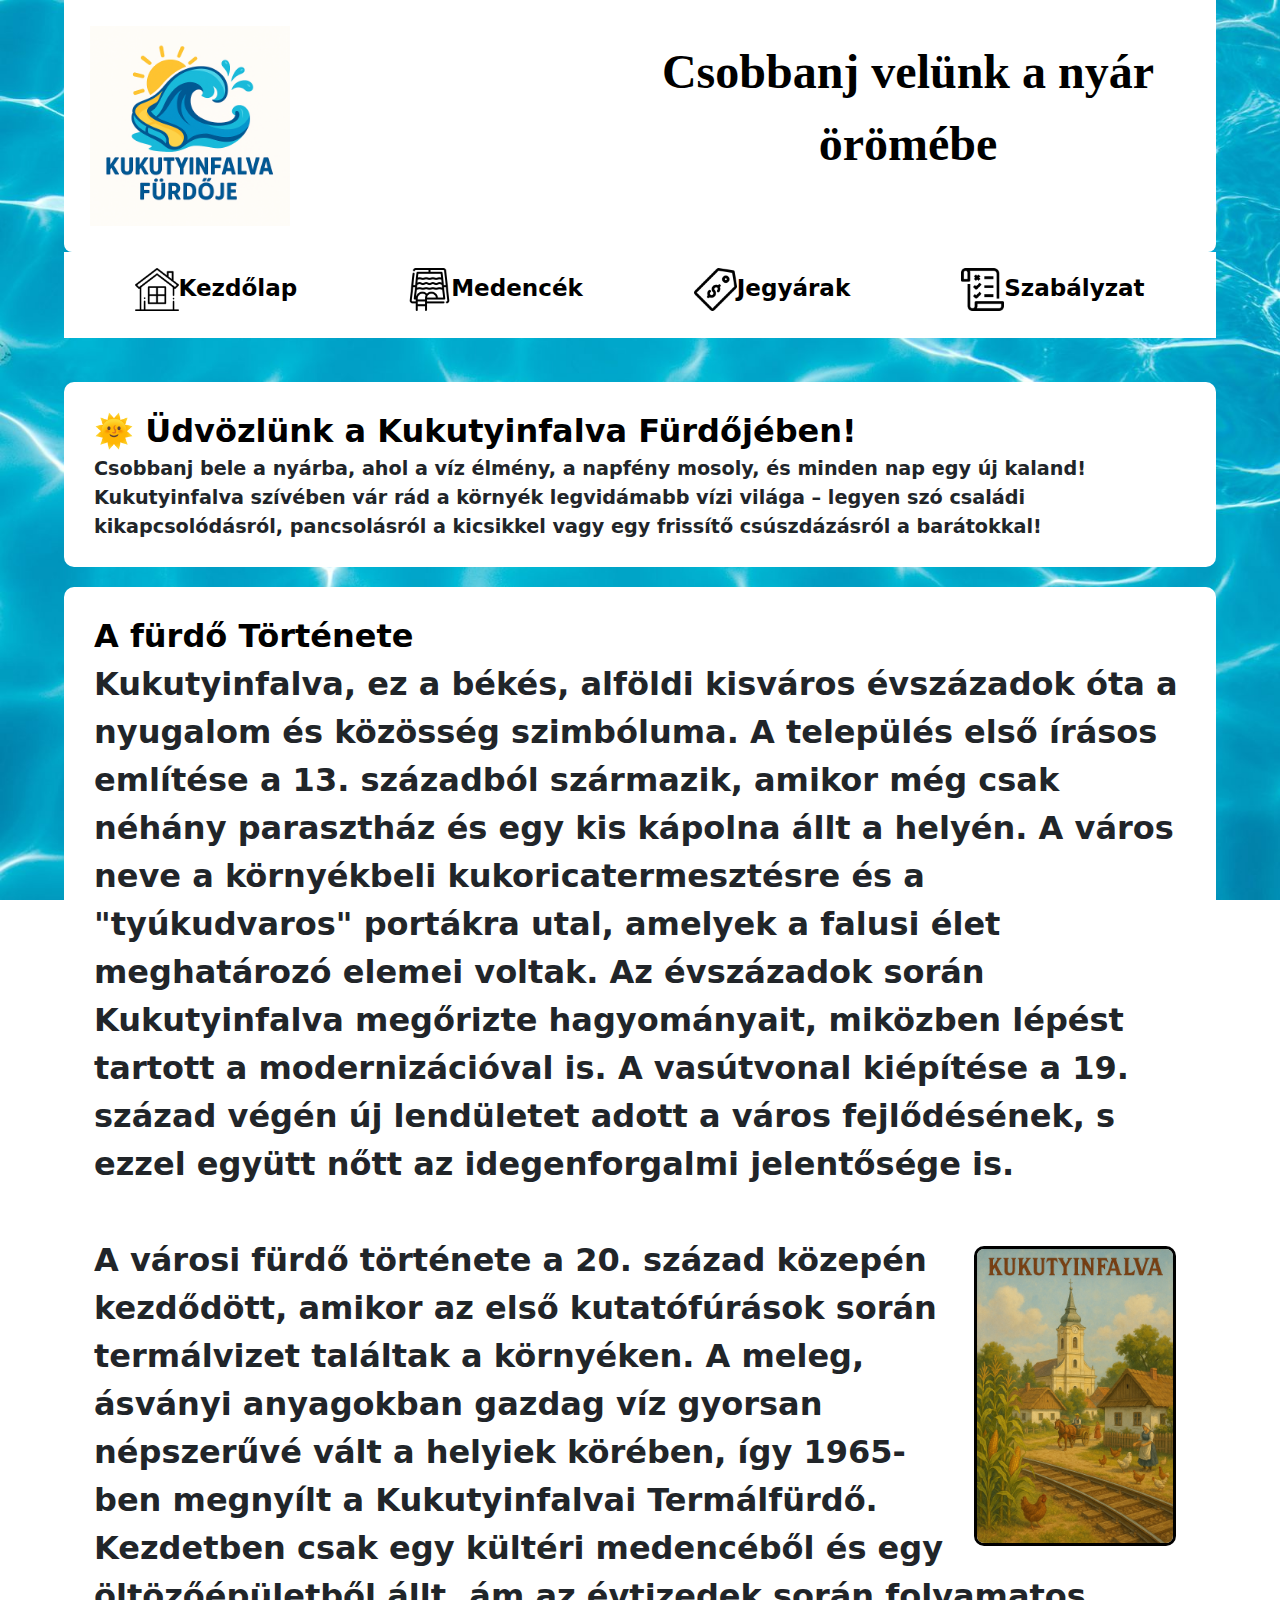
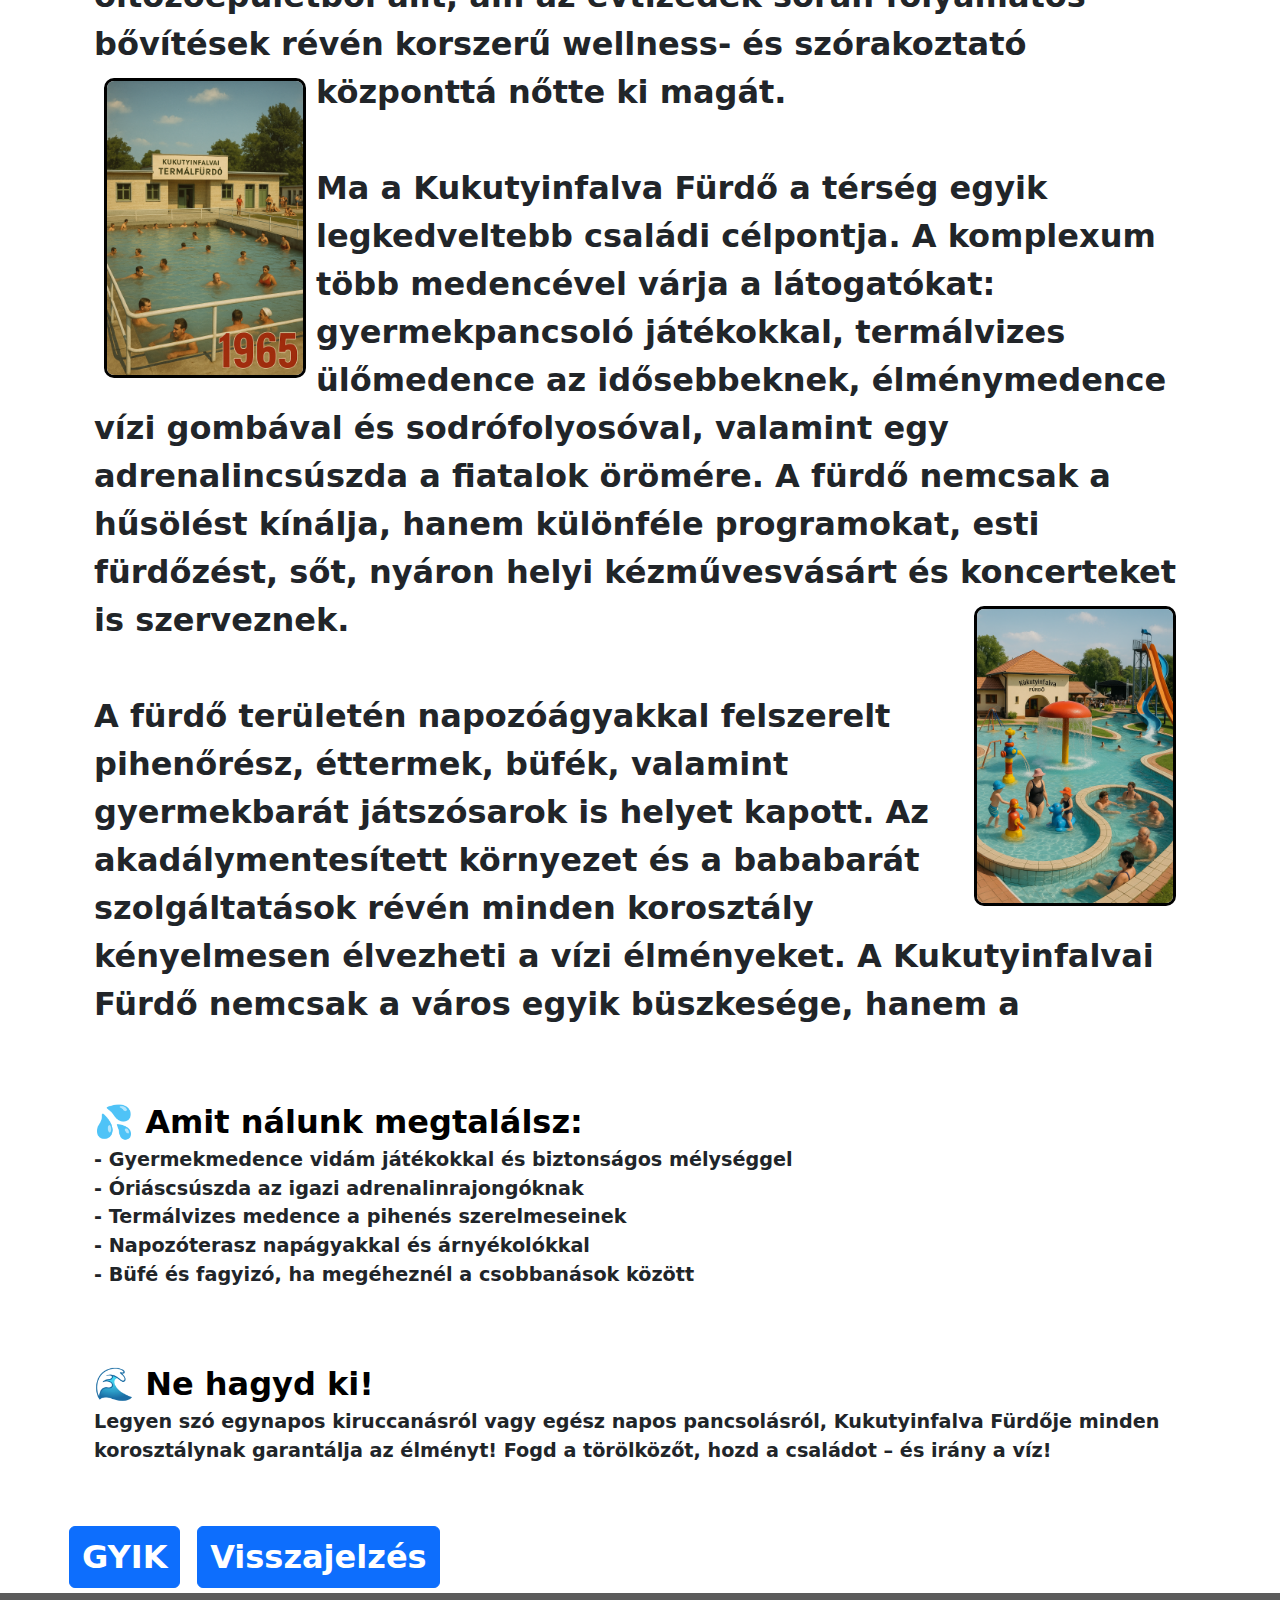
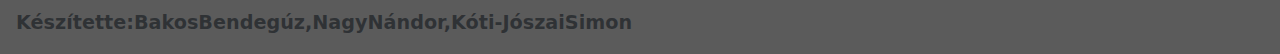
<file: index.html>
<!DOCTYPE html>
<html lang="hu">

<head>
    <meta charset="UTF-8">
    <meta name="viewport" content="width=device-width, initial-scale=1.0">
    <link href="https://cdn.jsdelivr.net/npm/bootstrap@5.3.3/dist/css/bootstrap.min.css" rel="stylesheet">
    <link href="styles.css" rel="stylesheet">
    <link rel="icon" type="image/x-icon" href="./kepek/5611083.png">
    <title>Fürdő</title>
</head>

<body>

    <header>
        <div class="row vegig">
            <div class="col-md"><img src="/kepek/ChatGPT Image 2025. ápr. 28. 13_15_53.png" class="biglogo"></div>
            <div class="col-md">
                <p class="idezet">Csobbanj velünk a nyár örömébe</p>
            </div>
        </div>
    </header>
    <nav>
        <ul>
            <li><a href="/index.html" class="">
                    <p class="fejlecp "><img src="/kepek/home_738822.png" class="piktogram">Kezdőlap</p>
                </a></li>
            <li><a href="/medencek.html" class="">
                    <p class="fejlecp "><img src="/kepek/swimming-pool_17034796.png" class="piktogram">Medencék</p>
                </a></li>
            <li><a href="/jegyarak.html" class="">
                    <p class="fejlecp "><img src="/kepek/price-tag_6444805.png" class="piktogram">Jegyárak</p>
                </a></li>
            <li><a href="/szabalyzat.html" class="">
                    <p class="fejlecp "><img src="/kepek/test_2893354.png" class="piktogram">Szabályzat</p>
                </a></li>
        </ul>
    </nav>

    <main class="mt-4">

        <p class="hetter">
            <span class="headline">🌞 Üdvözlünk a Kukutyinfalva Fürdőjében!</span><br>
            Csobbanj bele a nyárba, ahol a víz élmény, a napfény mosoly, és minden nap egy új kaland!
            Kukutyinfalva szívében vár rád a környék legvidámabb vízi világa – legyen szó családi kikapcsolódásról,
            pancsolásról a kicsikkel vagy egy frissítő csúszdázásról a barátokkal!
        </p>

        <p class="hetter tort">
            <span class="headline">A fürdő Története</span><br>
            Kukutyinfalva, ez a békés, alföldi kisváros évszázadok óta a nyugalom és közösség szimbóluma. A település
            első írásos említése a 13. századból származik, amikor még csak néhány parasztház és egy kis kápolna állt a
            helyén. A város neve a környékbeli kukoricatermesztésre és a "tyúkudvaros" portákra utal, amelyek a falusi
            élet meghatározó elemei voltak. Az évszázadok során Kukutyinfalva megőrizte hagyományait, miközben lépést
            tartott a modernizációval is. A vasútvonal kiépítése a 19. század végén új lendületet adott a város
            fejlődésének, s ezzel együtt nőtt az idegenforgalmi jelentősége is.
            <br><br>
            <img src="kepek/20250507_1901_Kukutyinfalva Időutazása_simple_compose_01jtnv0z5vfff90rtkd9rxzwy1.png"
                class="img-fluid szovkep" alt="Kukutyinfalvai Termálfürdő Története">
            A városi fürdő története a 20. század közepén kezdődött, amikor az első kutatófúrások során termálvizet
            találtak a környéken. A meleg, ásványi anyagokban gazdag víz gyorsan népszerűvé vált a helyiek körében, így
            1965-ben megnyílt a Kukutyinfalvai Termálfürdő. Kezdetben csak egy kültéri medencéből és egy öltözőépületből
            állt, ám az évtizedek során folyamatos bővítések révén korszerű wellness- és szórakoztató központtá nőtte ki
            magát.<img
                src="kepek/20250507_1903_Kukutyinfalvai Termálfürdő Története_simple_compose_01jtnv5s3he1jbbgmgp560eyga.png"
                class="img-fluid szovkepb" alt="Kukutyinfalvai Termálfürdő Története">
            <br><br>
            Ma a Kukutyinfalva Fürdő a térség egyik legkedveltebb családi célpontja. A komplexum több medencével várja a
            látogatókat: gyermekpancsoló játékokkal, termálvizes ülőmedence az idősebbeknek, élménymedence vízi gombával
            és sodrófolyosóval, valamint egy adrenalincsúszda a fiatalok örömére. A fürdő nemcsak a hűsölést kínálja,
            hanem különféle programokat, esti fürdőzést, sőt, nyáron helyi kézművesvásárt és koncerteket is szerveznek.
            <img src="kepek/20250507_1906_Kukutyinfalva fürdő élménye_simple_compose_01jtnv9qh8f3kv7j3hcz5469xa.png"
                class="img-fluid szovkep" alt="Kukutyinfalvai Termálfürdő Története">
            <br><br>
            A fürdő területén napozóágyakkal felszerelt pihenőrész, éttermek, büfék, valamint gyermekbarát játszósarok
            is helyet kapott. Az akadálymentesített környezet és a bababarát szolgáltatások révén minden korosztály
            kényelmesen élvezheti a vízi élményeket. A Kukutyinfalvai Fürdő nemcsak a város egyik büszkesége, hanem a
        </p>

        <p class="hetter">
            <span class="headline">💦 Amit nálunk megtalálsz:</span><br>
            - Gyermekmedence vidám játékokkal és biztonságos mélységgel<br>
            - Óriáscsúszda az igazi adrenalinrajongóknak<br>
            - Termálvizes medence a pihenés szerelmeseinek<br>
            - Napozóterasz napágyakkal és árnyékolókkal<br>
            - Büfé és fagyizó, ha megéheznél a csobbanások között
        </p>

        <p class="hetter">
            <span class="headline">🌊 Ne hagyd ki!</span><br>
            Legyen szó egynapos kiruccanásról vagy egész napos pancsolásról, Kukutyinfalva Fürdője minden korosztálynak
            garantálja az élményt!
            Fogd a törölközőt, hozd a családot – és irány a víz!
        </p>

        <button class="btn btn-primary mt-3 bal vel" data-bs-toggle="collapse" data-bs-target="#szoveg">GYIK</button>
        <a class="btn btn-primary mt-3 bal vel" href="/velemeny.html">Visszajelzés</a>
        <div id="szoveg" class="collapse mt-3">
            <div class="hetter">
                <h5>📍 Hol találsz meg minket?</h5>
                <p>Kukutyinfalva központjában, a főtér mögött — könnyen megközelíthető autóval és biciklivel is. Parkoló
                    és biciklitároló a fürdő területén.</p>

                <h5>💧 Mikor van nyitva a fürdő?</h5>
                <p>A Kukutyinfalva Fürdője minden nap 9:00 és 20:00 között tart nyitva. A nyári főszezonban előfordulhat
                    hosszabbított nyitvatartás is – érdemes figyelni weboldalunkat vagy közösségi média oldalainkat!</p>

                <h5>👶 Bevihetek babakocsit a strand területére?</h5>
                <p>Igen, természetesen! A strand babakocsival is megközelíthető, és a terület sík, akadálymentesített,
                    így a kisgyermekes családokat is kényelmesen fogadjuk.</p>

                <h5>🧒 Vannak gyerekmedencék és játszórész?</h5>
                <p>Igen! Külön sekély vizű gyermekmedencénk van, vízi játékokkal és mini csúszdával, valamint egy
                    árnyékos játszósarokkal a parton.</p>

                <h5>🍔 Lehet ételt-italt bevinni?</h5>
                <p>Saját ételt és italt hozhatsz, de kérjük, ne hozz üveget vagy alkoholt. A fürdő területén több büfé
                    is működik, ahol finom, friss ételeket és italokat kínálunk.</p>

                <h5>🧳 Van lehetőség értékmegőrzésre?</h5>
                <p>Igen, a bejáratnál található zárható értékmegőrző szekrény, amelyet a vendégek térítésmentesen
                    használhatnak.</p>

                <h5>🎫 Hol tudom megvenni a belépőjegyet?</h5>
                <p>Jegyeket a helyszínen a pénztárnál tudsz vásárolni, illetve hamarosan elérhető lesz online
                    jegyvásárlás is weboldalunkon.</p>

                <h5>🅿️ Van parkoló? Fizetős?</h5>
                <p>Igen, a fürdő közvetlen közelében ingyenes parkolót biztosítunk vendégeink számára. Biciklitároló is
                    rendelkezésre áll.</p>

                <h5>🧼 Milyen higiéniai szabályok vannak?</h5>
                <p>A medencék használata előtt zuhanyzás kötelező. Kérjük, tartsd be a fürdő rendjét és figyelj a
                    tisztaságra! Pelenkás gyermekeknek speciális úszópelenka szükséges.</p>

                <h5>🐾 Be lehet vinni kutyát a strand területére?</h5>
                <p>Sajnáljuk, de a háziállatok nem hozhatók be a strand területére – kivéve segítő kutyák esetén.</p>
            </div>
        </div>

    </main>

    </div>
    <footer class="text-muted">
        Készítette:BakosBendegúz,NagyNándor,Kóti-JószaiSimon
    </footer>
    <script src="https://cdn.jsdelivr.net/npm/bootstrap@5.3.3/dist/js/bootstrap.bundle.min.js"></script>
</body>

</html>
</file>
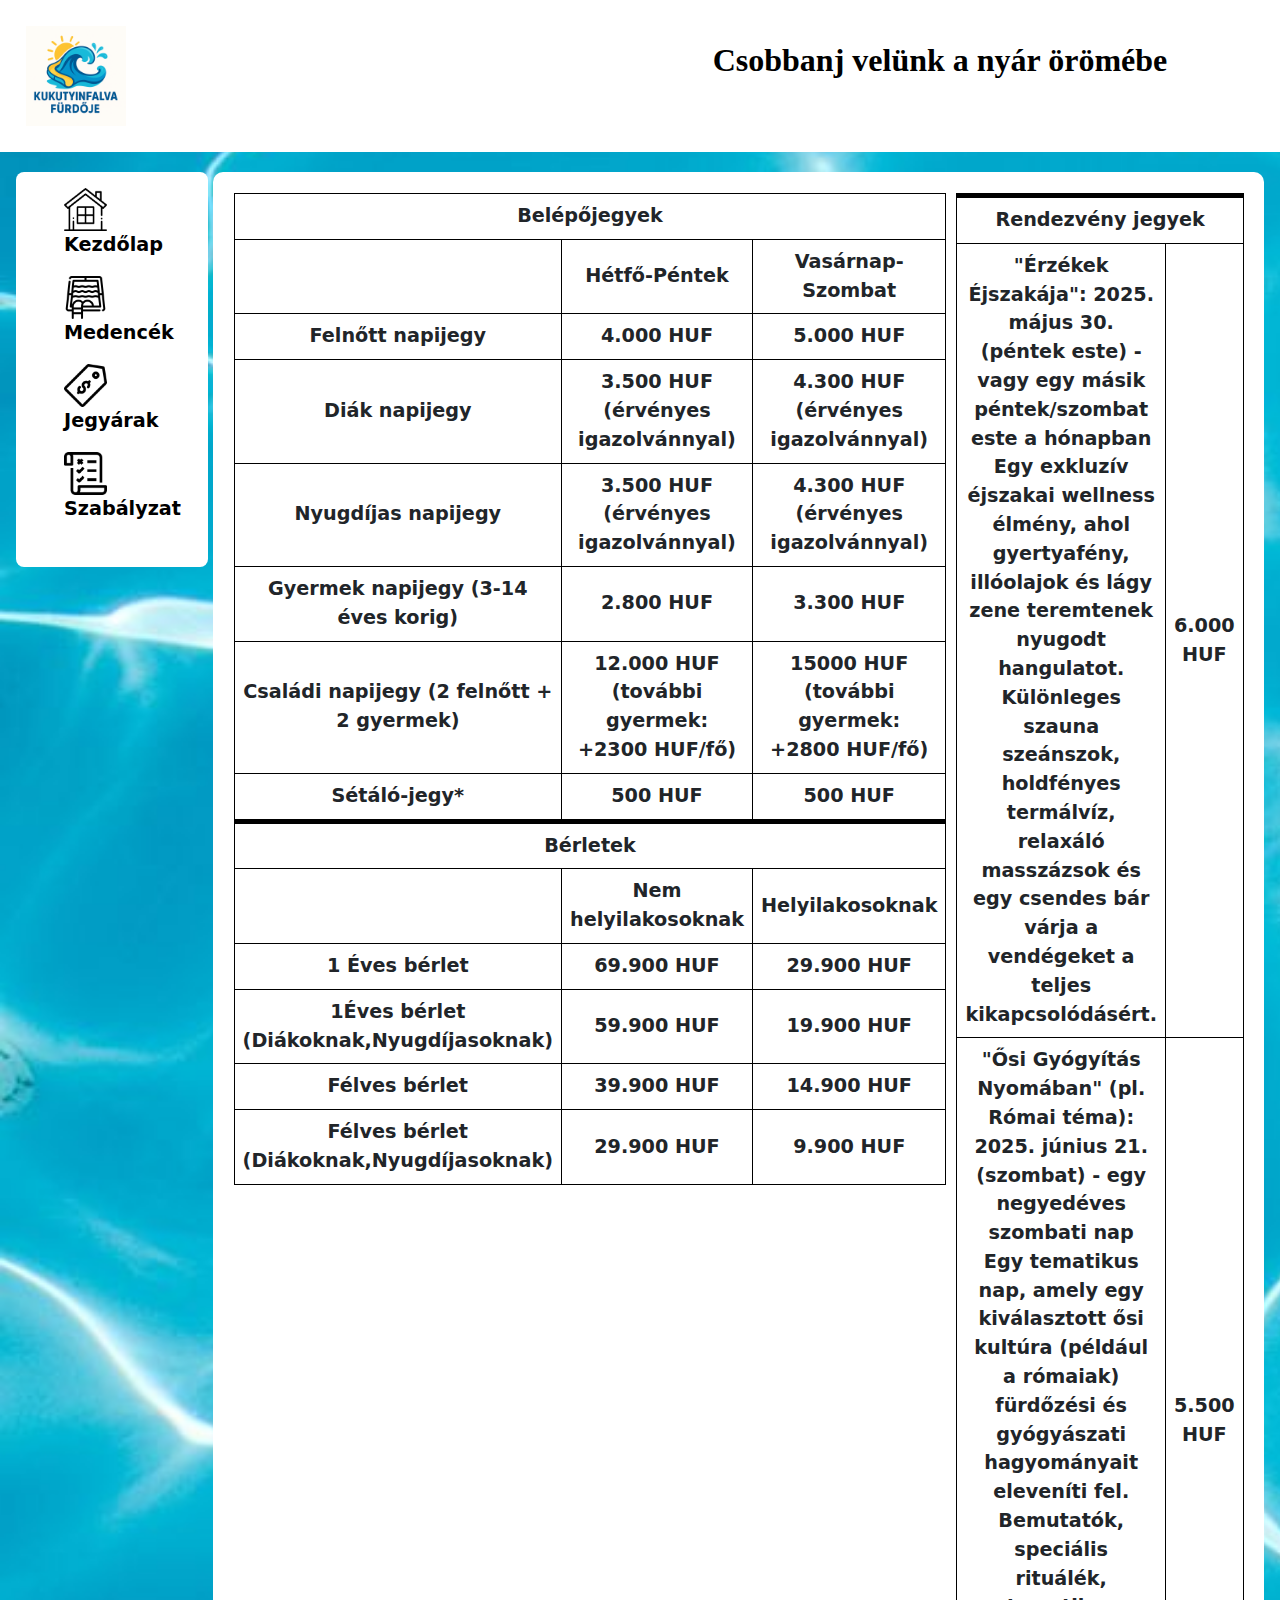
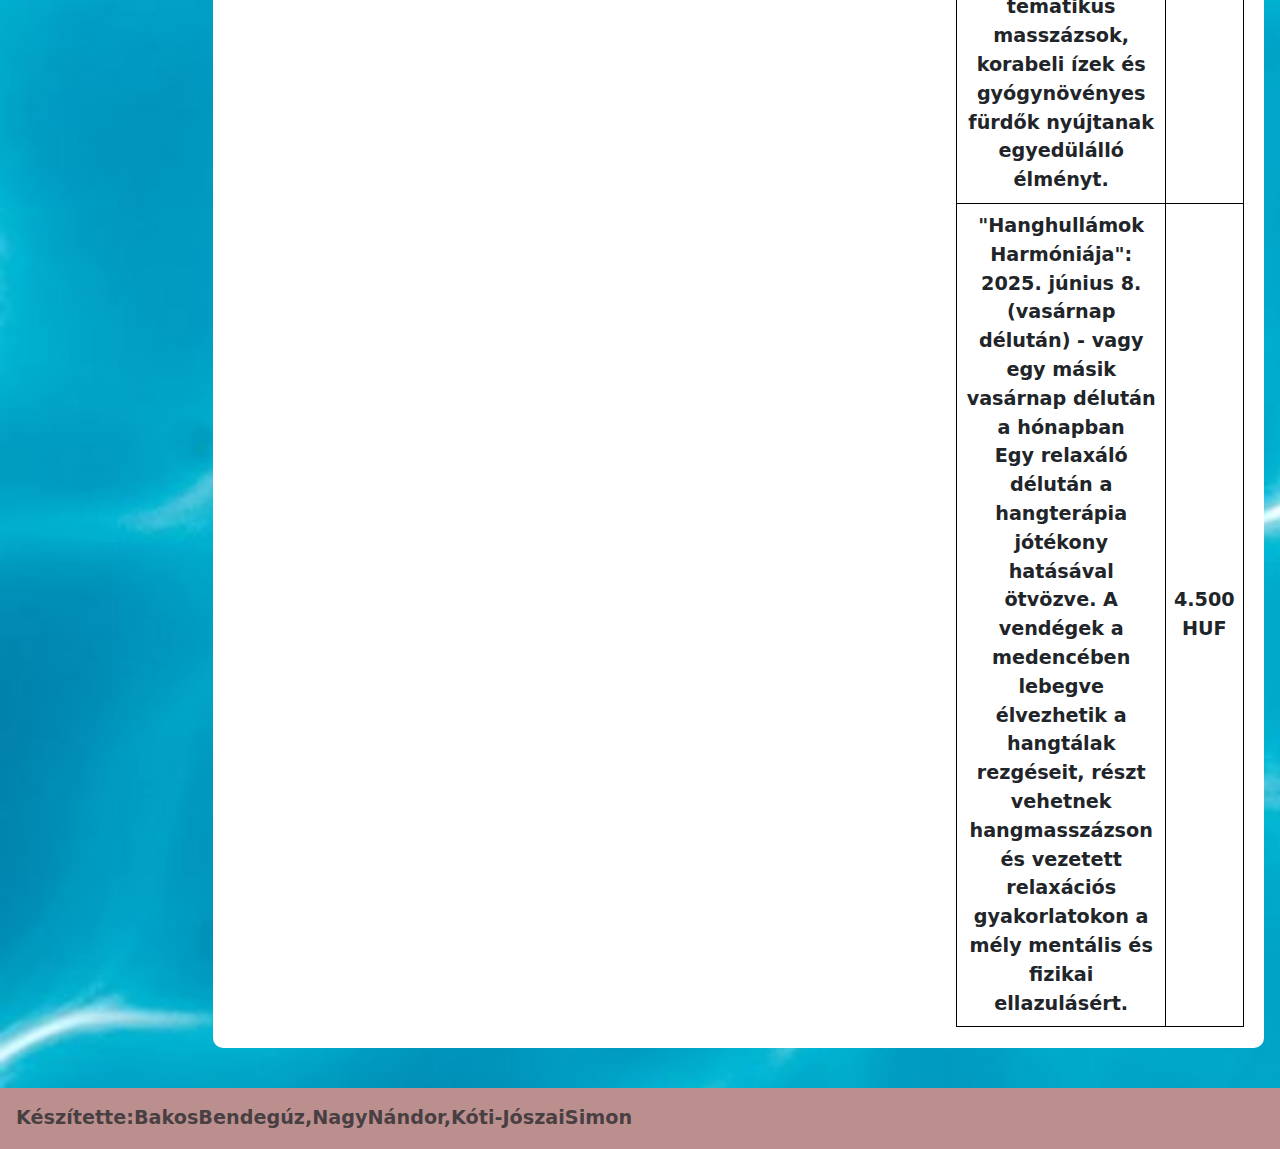
<file: jegyarak.html>
<!DOCTYPE html>
<html lang="hu">
<head>
    <meta charset="UTF-8">
    <meta name="viewport" content="width=device-width, initial-scale=1.0">
    <link href="https://cdn.jsdelivr.net/npm/bootstrap@5.3.3/dist/css/bootstrap.min.css" rel="stylesheet">
    <link rel="stylesheet" href="/stilusok.css">
    <link rel="icon" type="image/x-icon" href="/kepek/5611083.png">
    <title>Fürdő-Jegyárak</title>
</head>
<body>
    <header>
            <div class="row vegig">
                <div class="col-md"><img src="/kepek/ChatGPT Image 2025. ápr. 28. 13_15_53.png" class="biglogo"></div>
                <div class="col-md"><p class="idezet">Csobbanj velünk a nyár örömébe</p></div>
            </div>
    </header>
<nav>
  <ul>
  <li><a href="/index.html" class=""><p class="fejlecp "><img src="/kepek/home_738822.png" class="piktogram">Kezdőlap</p></a></li>
  <li><a href="/medencek.html" class=""><p class="fejlecp "><img src="/kepek/swimming-pool_17034796.png" class="piktogram">Medencék</p></a></li>
  <li><a href="/jegyarak.html" class=""><p class="fejlecp "><img src="/kepek/price-tag_6444805.png" class="piktogram">Jegyárak</p></a></li>
  <li><a href="#" class=""><p class="fejlecp "><img src="/kepek/test_2893354.png" class="piktogram">Szabályzat</p></a></li>
  </ul>
</nav>
<main class=" ">
    <div class="hetter jobbra sorba">
      <div class="tablazatoszlopba">
        <table class="hettertablazat">
            <tr>
                <th colspan="3">Belépőjegyek</th>
              </tr>
              <tr>
                <td></td>
                <th>Hétfő-Péntek</th>
                <th>Vasárnap-Szombat</th>
              </tr>


              <tr>
                <th>Felnőtt napijegy</th>
                <td>4.000 HUF</td>
                <td>5.000 HUF</td>
              </tr>
              <tr>
                <th>Diák napijegy</th>
                <td>3.500 HUF (érvényes igazolvánnyal)</td>
                <td>4.300 HUF (érvényes igazolvánnyal)</td>
              </tr>
              <tr>
                <th>Nyugdíjas napijegy</th>
                <td>3.500 HUF (érvényes igazolvánnyal)</td>
                <td>4.300 HUF (érvényes igazolvánnyal)</td>
              </tr>
              <tr>
                <th>Gyermek napijegy (3-14 éves korig)</th>
                <td>2.800 HUF</td>
                <td>3.300 HUF</td>
              </tr>
              <tr>
                <th>Családi napijegy (2 felnőtt + 2 gyermek)</th>
                <td>12.000 HUF (további gyermek: +2300 HUF/fő)</td>
                <td>15000 HUF (további gyermek: +2800 HUF/fő)</td>
              </tr>
              <tr>
                <th>Sétáló-jegy*</th>
                <td>500 HUF</td>
                <td>500 HUF</td>
              </tr>
              <tr>
                <th colspan="3" class="elvalaszto">Bérletek</th>
              </tr>
              <tr>
                <td></td>
                <th>Nem helyilakosoknak</th>
                <th>Helyilakosoknak</th>
              </tr>
              <tr>
                <th>1 Éves bérlet</th>
                <td>69.900 HUF </td>
                <td>29.900 HUF </td>
              </tr>
              <tr>
                <th>1Éves bérlet (Diákoknak,Nyugdíjasoknak)</th>
                <td>59.900 HUF</td>
                <td>19.900 HUF</td>
              </tr>
              <tr>
                <th>Félves bérlet</th>
                <td>39.900 HUF </td>
                <td>14.900 HUF </td>
              </tr>
              <tr>
                <th>Félves bérlet (Diákoknak,Nyugdíjasoknak)</th>
                <td>29.900 HUF</td>
                <td>9.900 HUF</td>
              </tr>
        </table></div>
        <div class="tablazatoszlopba">

        <table class="balra">
          <tr>
            <th colspan="3" class="elvalaszto">Rendezvény jegyek</th>
          </tr>
          <tr>
            <td>
              "Érzékek Éjszakája": 2025. május 30. (péntek este) - vagy egy másik péntek/szombat este a hónapban
              <br>
              <div class="s">
              Egy exkluzív éjszakai wellness élmény, ahol gyertyafény, illóolajok és lágy zene teremtenek nyugodt hangulatot. Különleges szauna szeánszok, holdfényes termálvíz, relaxáló masszázsok és egy csendes bár várja a vendégeket a teljes kikapcsolódásért.
            </div>
            </td>
            <td>6.000 HUF</td>
          </tr>
          <tr>
            <td>
              "Ősi Gyógyítás Nyomában" (pl. Római téma): 2025. június 21. (szombat) - egy negyedéves szombati nap
              <br>
              <div class="s">
              Egy tematikus nap, amely egy kiválasztott ősi kultúra (például a rómaiak) fürdőzési és gyógyászati hagyományait eleveníti fel. Bemutatók, speciális rituálék, tematikus masszázsok, korabeli ízek és gyógynövényes fürdők nyújtanak egyedülálló élményt.
              </div>
            </td>
            <td>5.500 HUF</td>
          </tr>
          <tr>
            <td>
              "Hanghullámok Harmóniája": 2025. június 8. (vasárnap délután) - vagy egy másik vasárnap délután a hónapban
              <br>
              <div class="s">
              Egy relaxáló délután a hangterápia jótékony hatásával ötvözve. A vendégek a medencében lebegve élvezhetik a hangtálak rezgéseit, részt vehetnek hangmasszázson és vezetett relaxációs gyakorlatokon a mély mentális és fizikai ellazulásért.
            </div>
            </td>
            <td>4.500 HUF</td>
          </tr>
        </table></div>

    </div>
</main>
    <footer class="text-muted">
        Készítette:BakosBendegúz,NagyNándor,Kóti-JószaiSimon
    </footer>

</body>
</html>
</file>
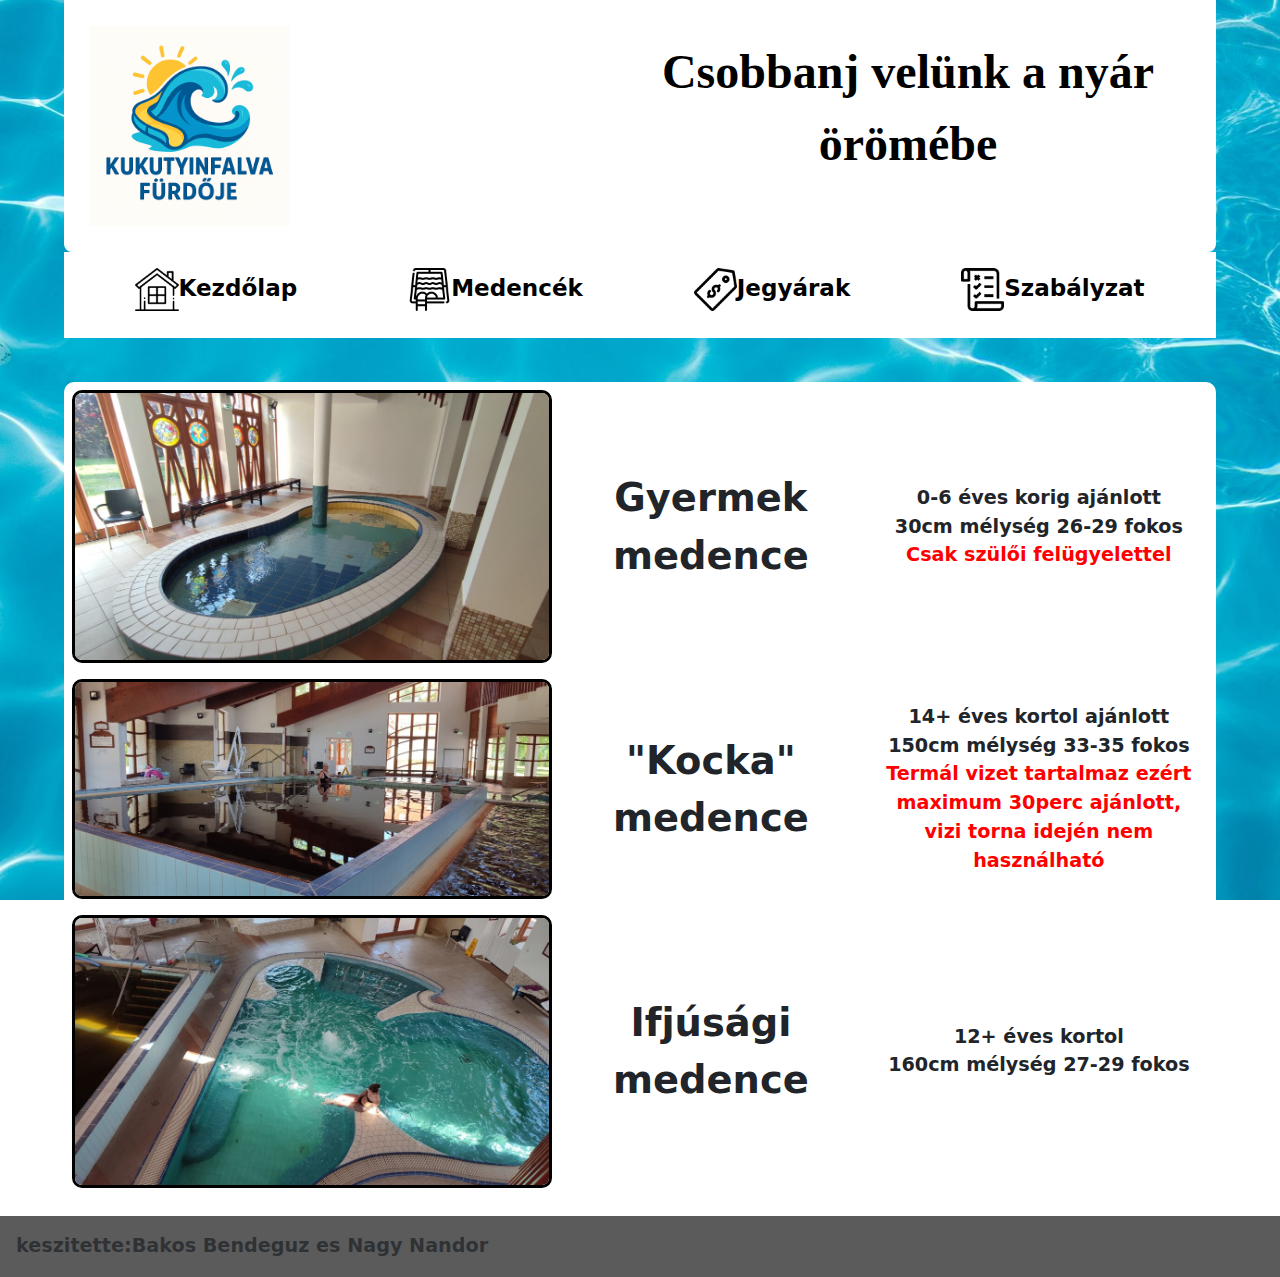
<file: medb.html>
<!DOCTYPE html>
<html lang="en">

<head>
    <meta charset="UTF-8">
    <meta name="viewport" content="width=device-width, initial-scale=1.0">
    <link href="https://cdn.jsdelivr.net/npm/bootstrap@5.3.3/dist/css/bootstrap.min.css" rel="stylesheet">
    <link rel="stylesheet" href="/styles.css">
    <link rel="icon" type="image/x-icon" href="/kepek/5611083.png">
    <title>Beltéri medencék</title>
</head>

<body>
    <header>
        <div class="row vegig">
            <div class="col-md"><img src="/kepek/ChatGPT Image 2025. ápr. 28. 13_15_53.png" class="biglogo"></div>
            <div class="col-md">
                <p class="idezet">Csobbanj velünk a nyár örömébe</p>
            </div>
        </div>
    </header>
    <nav>
        <ul>
            <li><a href="/index.html" class="">
                    <p class="fejlecp "><img src="/kepek/home_738822.png" class="piktogram">Kezdőlap</p>
                </a></li>
            <li><a href="/medencek.html" class="">
                    <p class="fejlecp "><img src="/kepek/swimming-pool_17034796.png" class="piktogram">Medencék</p>
                </a></li>
            <li><a href="/jegyarak.html" class="">
                    <p class="fejlecp "><img src="/kepek/price-tag_6444805.png" class="piktogram">Jegyárak</p>
                </a></li>
            <li><a href="/szabalyzat.html" class="">
                    <p class="fejlecp "><img src="/kepek/test_2893354.png" class="piktogram">Szabályzat</p>
                </a></li>
        </ul>
    </nav>
    <main class="mt-4">
        <table class="hetter">
            <tr>
                <td><img class="medkep" src="/kepek/mdencek/IMG_20220503_074930-1024x577.jpg"></td>
                <th>Gyermek medence</th>
                <td>0-6 éves korig ajánlott<br>
                    30cm mélység
                    26-29 fokos<br>
                    <span class="f">Csak szülői felügyelettel</span>
                </td>
            </tr>
            <tr>
                <td><img class="medkep" src="/kepek/mdencek/1656614293313-1024x461.jpg"></td>
                <th>"Kocka" medence</th>
                <td>14+ éves kortol ajánlott<br>
                    150cm mélység
                    33-35 fokos<br>
                    <span class="f">Termál vizet tartalmaz ezért maximum 30perc ajánlott,<br>
                        vizi torna idején nem használható</span>
                </td>
            </tr>
            <tr>
                <td><img class="medkep" src="/kepek/mdencek/1662451575935-1024x577.jpg"></td>
                <th>Ifjúsági medence</th>
                <td>12+ éves kortol<br>
                    160cm mélység
                    27-29 fokos<br>
                </td>
            </tr>
        </table>
    </main>



</body>
<footer class="text-muted">
    keszitette:Bakos Bendeguz es Nagy Nandor
</footer>

</html>
</file>
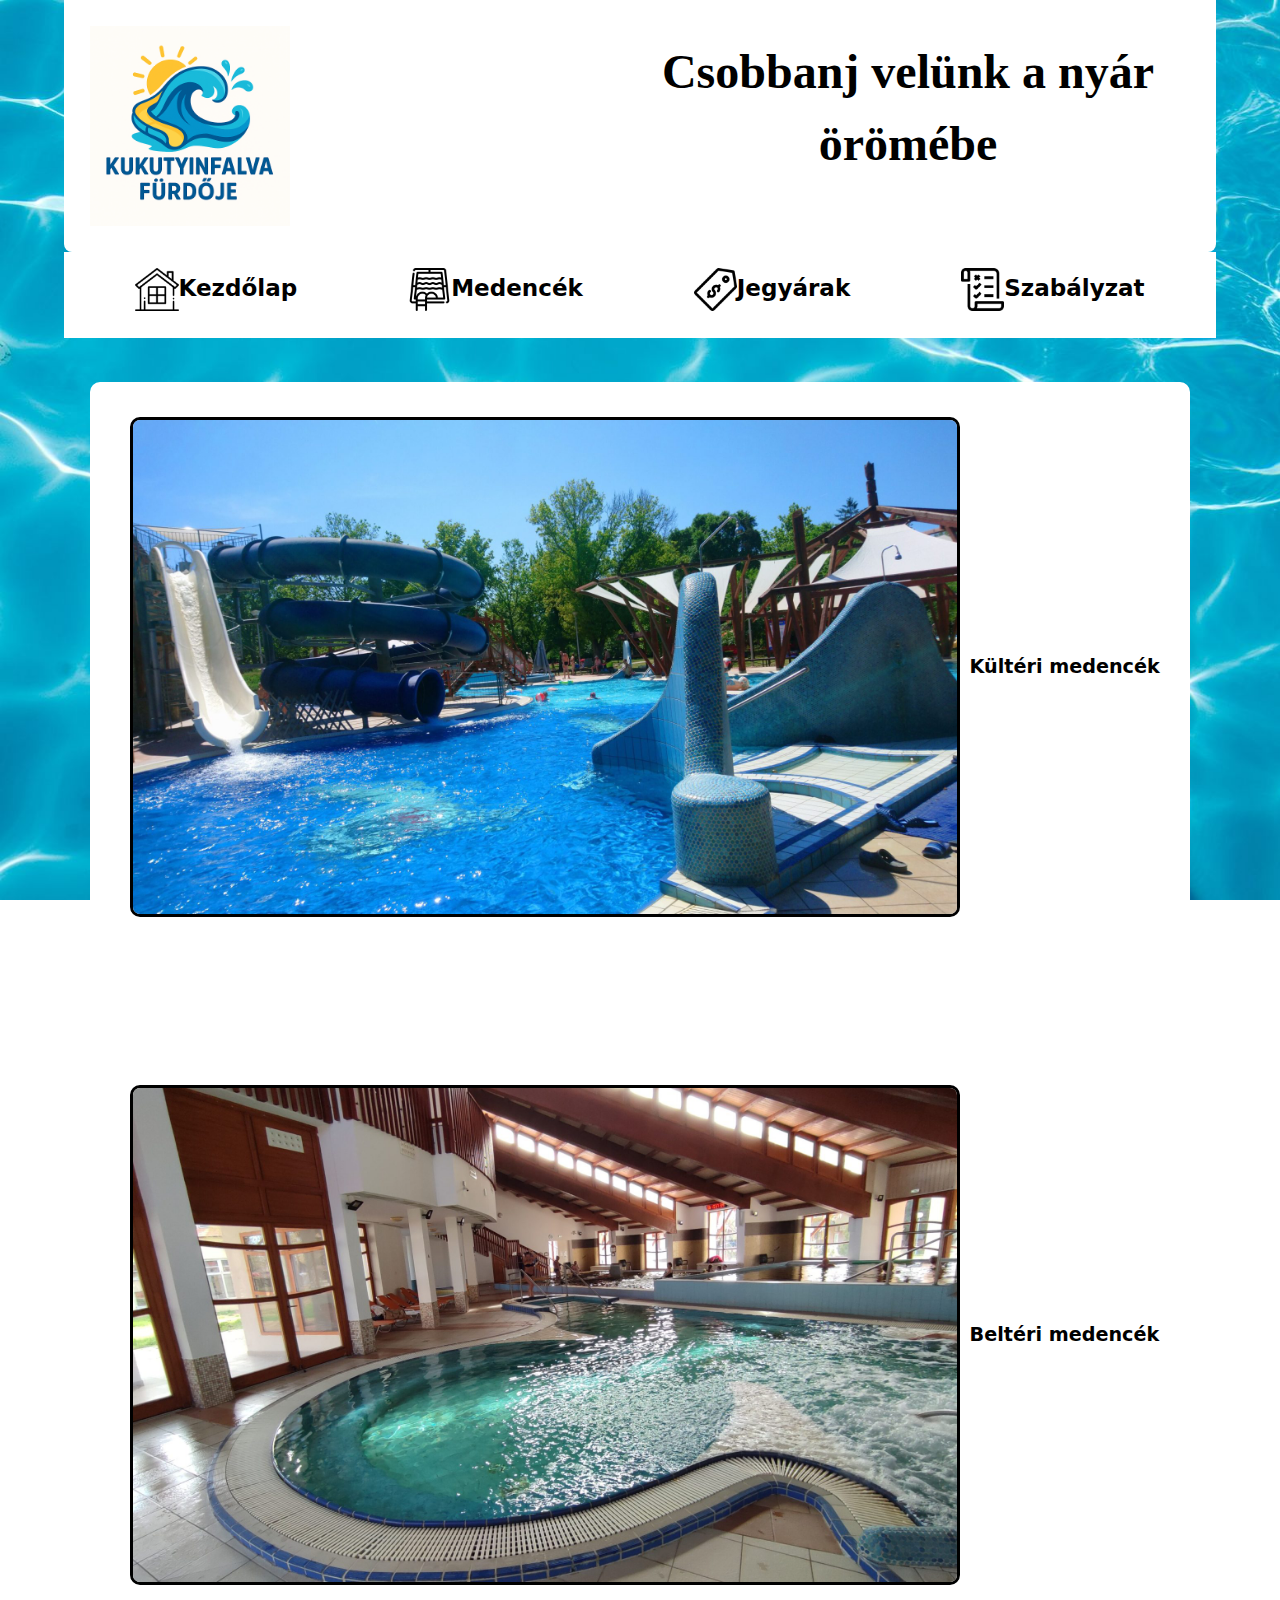
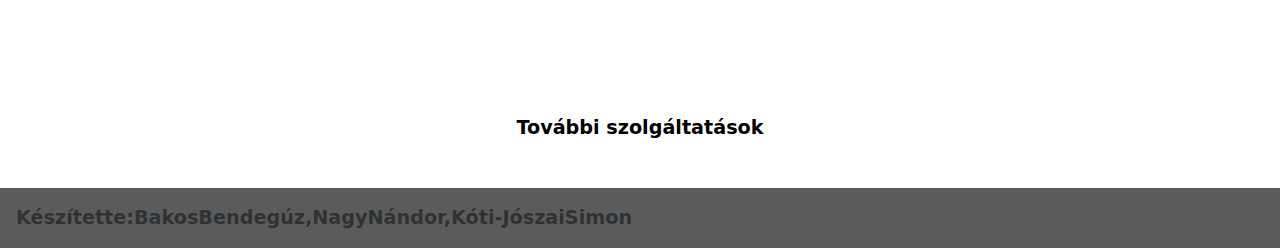
<file: medencek.html>
<!DOCTYPE html>
<html lang="en">
<head>
    <meta charset="UTF-8">
    <meta name="viewport" content="width=device-width, initial-scale=1.0">
    <link href="https://cdn.jsdelivr.net/npm/bootstrap@5.3.3/dist/css/bootstrap.min.css" rel="stylesheet">
    <link rel="stylesheet" href="/styles.css">
    <link rel="icon" type="image/x-icon" href="/kepek/5611083.png">
    <title>F</title>
</head>
<body>
    <header>
            <div class="row vegig">
                <div class="col-md"><img src="/kepek/ChatGPT Image 2025. ápr. 28. 13_15_53.png" class="biglogo"></div>
                <div class="col-md"><p class="idezet">Csobbanj velünk a nyár örömébe</p></div>
            </div>
    </header>
<nav>
  <ul>
  <li><a href="/index.html" class=""><p class="fejlecp "><img src="/kepek/home_738822.png" class="piktogram">Kezdőlap</p></a></li>
  <li><a href="/medencek.html" class=""><p class="fejlecp "><img src="/kepek/swimming-pool_17034796.png" class="piktogram">Medencék</p></a></li>
  <li><a href="/jegyarak.html" class=""><p class="fejlecp "><img src="/kepek/price-tag_6444805.png" class="piktogram">Jegyárak</p></a></li>
  <li><a href="/szabalyzat.html" class=""><p class="fejlecp "><img src="/kepek/test_2893354.png" class="piktogram">Szabályzat</p></a></li>
  </ul>
</nav>
<main class="mt-4">
    <div class="">
        <a href="medk.html"><div class="col hetter"><img src="/kepek/DSC_0726_1-scaled-pmisq51poro0l11jk7bzhpp8b0zelp1kjm3ynprahs.jpg" class="img-fluid kkep">Kültéri medencék</div></a><br><br>
        <a href="medb.html"><div class="col hetter "><img src="/kepek/IMG_20220406_103700-scaled-pnonjo79b5pliudpr4su81jj3jns5e1na2i9vfd7mo.jpg" class="img-fluid kkep">Beltéri medencék</div></a><br>
        <a href="tsz.html"><div class="col hetter szkop"><img class="img-fluid">További szolgáltatások</div></a>
    </div>
</main>
    <footer class="text-muted">
        Készítette:BakosBendegúz,NagyNándor,Kóti-JószaiSimon
    </footer>

</body>
</html>
</file>
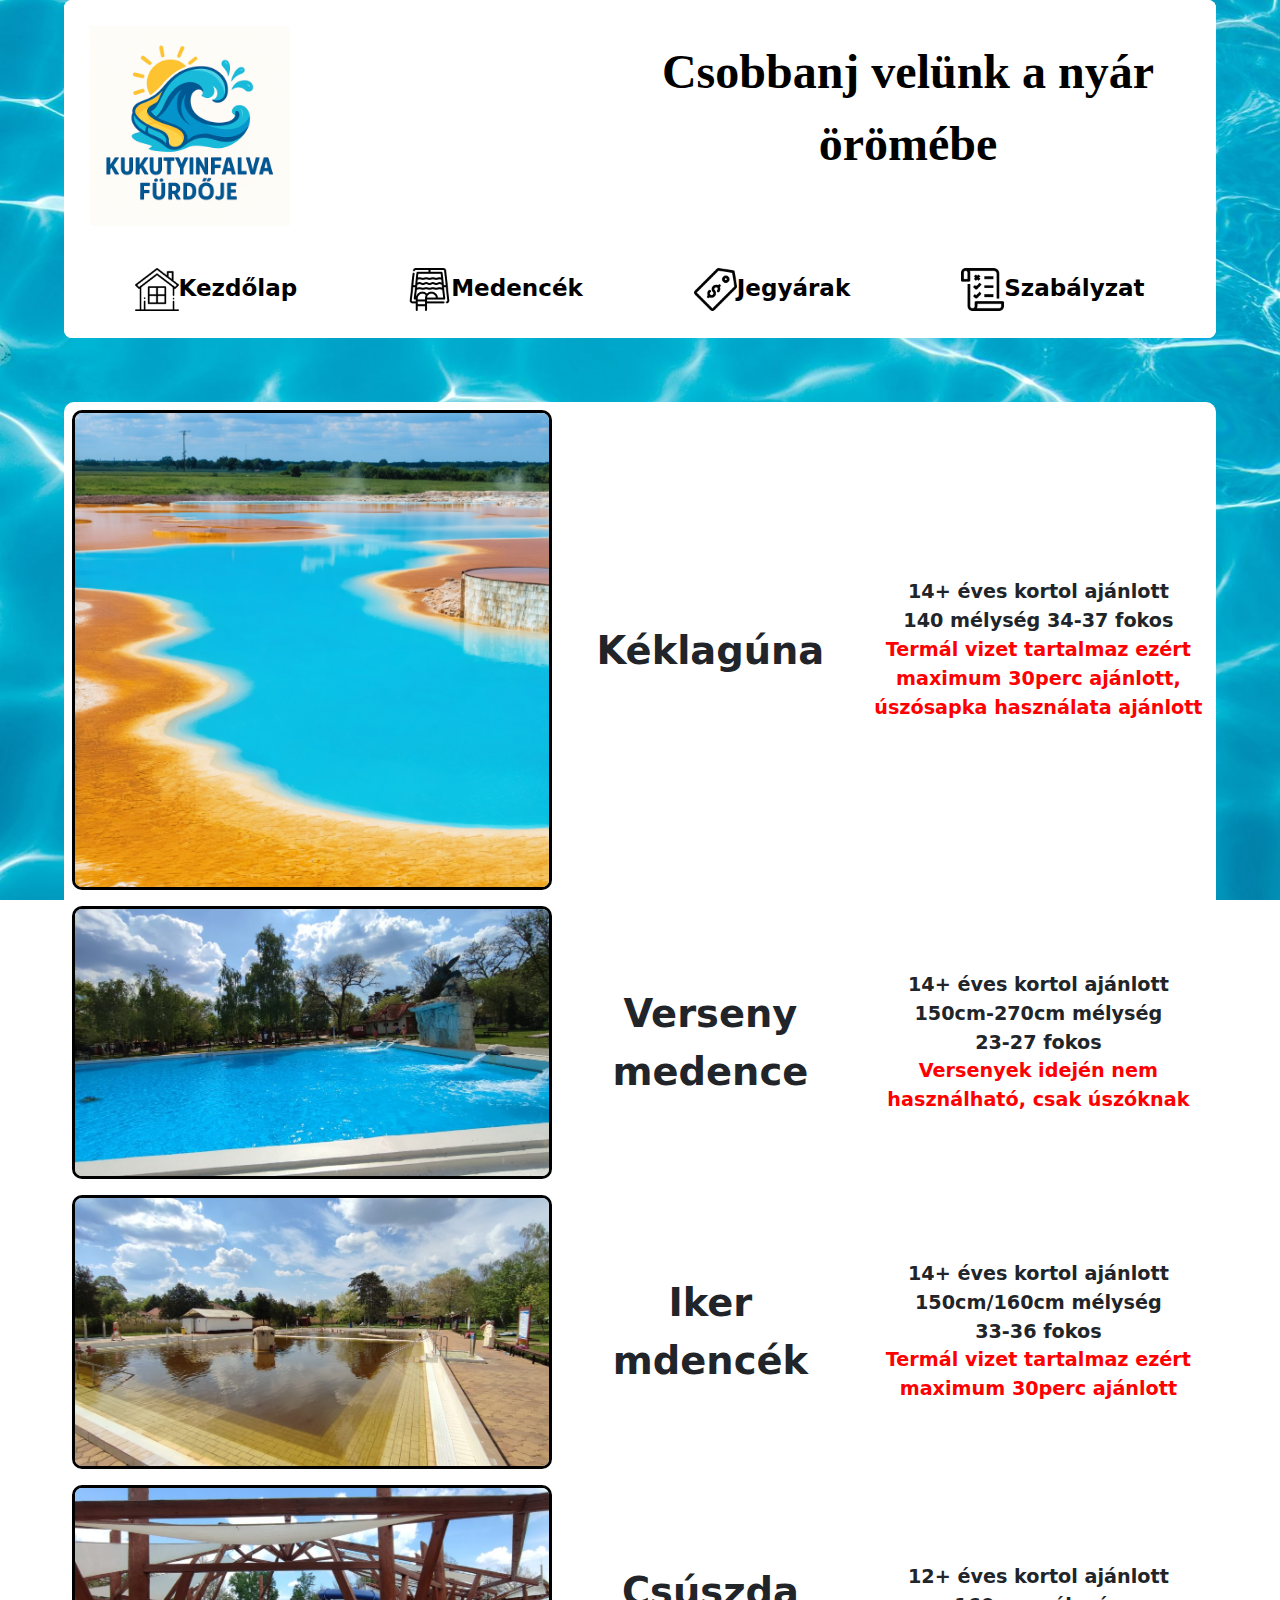
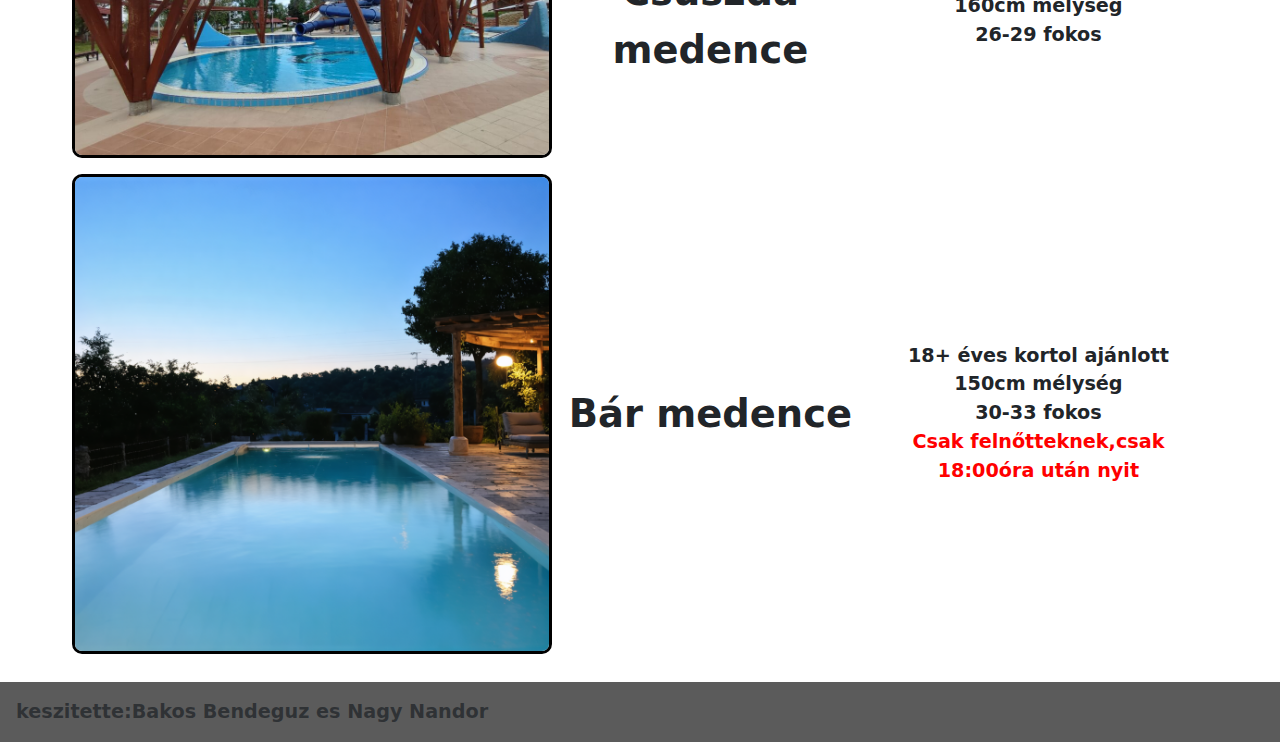
<file: medk.html>
<!DOCTYPE html>
<html lang="en">

<head>
    <meta charset="UTF-8">
    <meta name="viewport" content="width=device-width, initial-scale=1.0">
    <link href="https://cdn.jsdelivr.net/npm/bootstrap@5.3.3/dist/css/bootstrap.min.css" rel="stylesheet">
    <link rel="stylesheet" href="/styles.css">
    <link rel="icon" type="image/x-icon" href="/kepek/5611083.png">
    <title>Kültéri medencék</title>
</head>

<body>
    <div class="header-nav-wrapper">
        <header>
            <div class="row vegig">
                <div class="col-md"><img src="/kepek/ChatGPT Image 2025. ápr. 28. 13_15_53.png" class="biglogo"></div>
                <div class="col-md">
                    <p class="idezet">Csobbanj velünk a nyár örömébe</p>
                </div>
            </div>
        </header>

        <nav>
            <ul>
                <li><a href="/index.html" class="">
                        <p class="fejlecp "><img src="/kepek/home_738822.png" class="piktogram">Kezdőlap</p>
                    </a></li>
                <li><a href="/medencek.html" class="">
                        <p class="fejlecp "><img src="/kepek/swimming-pool_17034796.png" class="piktogram">Medencék</p>
                    </a></li>
                <li><a href="/jegyarak.html" class="">
                        <p class="fejlecp "><img src="/kepek/price-tag_6444805.png" class="piktogram">Jegyárak</p>
                    </a></li>
                <li><a href="/szabalyzat.html" class="">
                        <p class="fejlecp "><img src="/kepek/test_2893354.png" class="piktogram">Szabályzat</p>
                    </a></li>
            </ul>
        </nav>
    </div>
    <main class="mt-4">
        <table class="hetter">
            <tr>
                <td><img class="medkep" src="/kepek/mdencek/pools_20250507181135_01.png"></td>
                <th>Kéklagúna</th>
                <td>14+ éves kortol ajánlott<br>
                    140 mélység
                    34-37 fokos<br>
                    <span class="f">Termál vizet tartalmaz ezért maximum 30perc ajánlott,<br>
                        úszósapka használata ajánlott</span>
                </td>
            </tr>
            <tr>
                <td><img class="medkep" src="/kepek/mdencek/kulso.jpg"></td>
                <th>Verseny medence</th>
                <td>14+ éves kortol ajánlott<br>
                    150cm-270cm mélység<br>
                    23-27 fokos<br>
                    <span class="f">Versenyek idején nem használható, csak úszóknak</span>
                </td>
            </tr>
            <tr>
                <td><img class="medkep" src="/kepek/mdencek/kulso2.jpg"></td>
                <th>Iker mdencék</th>
                <td>14+ éves kortol ajánlott<br>
                    150cm/160cm mélység<br>
                    33-36 fokos<br>
                    <span class="f">Termál vizet tartalmaz ezért maximum 30perc ajánlott<br>
                    </span>
                </td>
            </tr>
            <tr>
                <td><img class="medkep" src="/kepek/mdencek/kulso3.jpg"></td>
                <th>Csúszda medence</th>
                <td>12+ éves kortol ajánlott<br>
                    160cm mélység<br>
                    26-29 fokos<br>
                    <span class="f"><br>
                    </span>
                </td>
            </tr>
            <tr>
                <td><img class="medkep" src="/kepek/mdencek/a_pool__20250507181042_03.png"></td>
                <th>Bár medence</th>
                <td>18+ éves kortol ajánlott<br>
                    150cm mélység<br>
                    30-33 fokos<br>
                    <span class="f">Csak felnőtteknek,csak 18:00óra után nyit<br>
                    </span>
                </td>
            </tr>
        </table>
    </main>



</body>
<footer class="text-muted">
    keszitette:Bakos Bendeguz es Nagy Nandor
</footer>

</html>
</file>
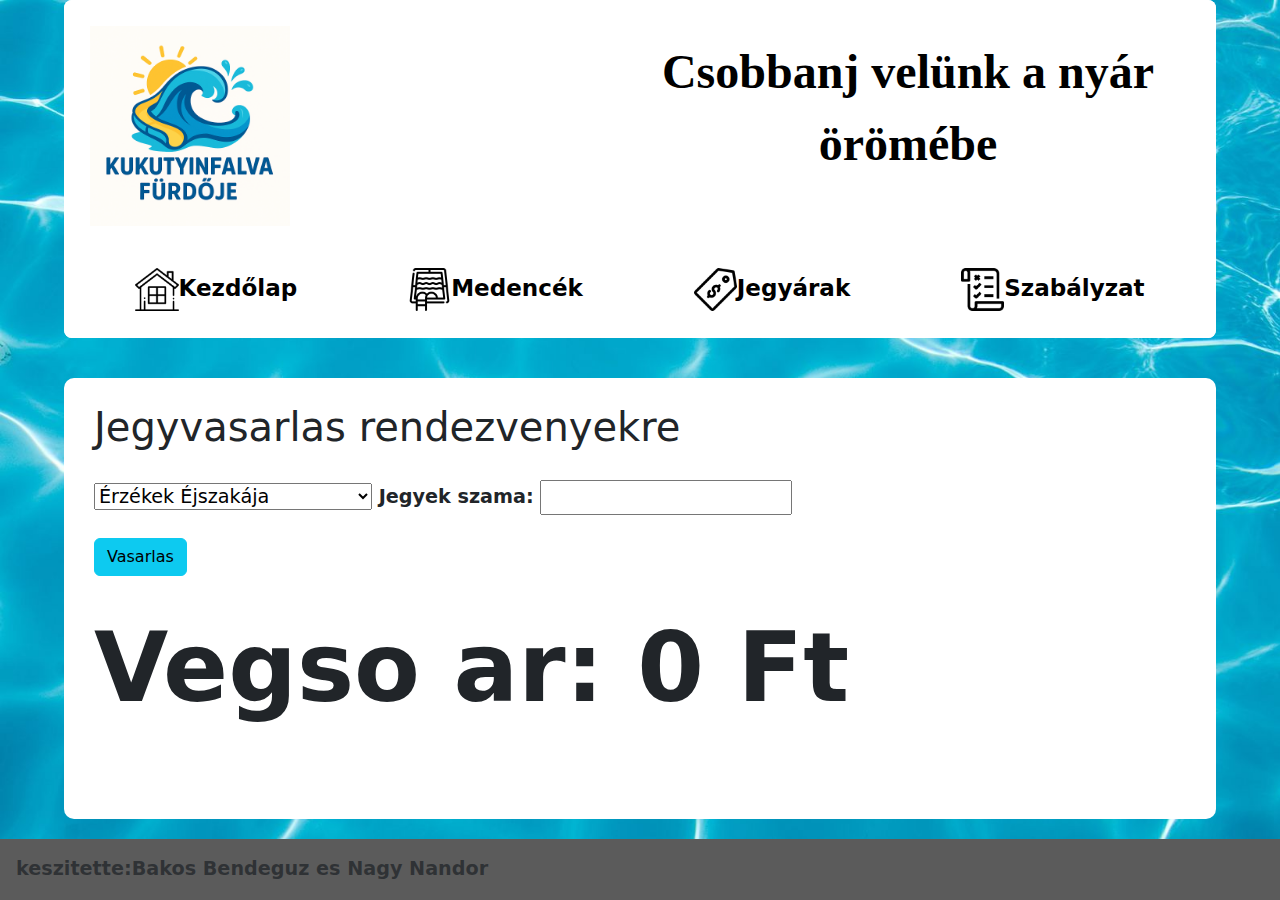
<file: rendezvenyjegyek.html>
<!DOCTYPE html>
<html lang="en">

<head>
    <meta charset="UTF-8">
    <meta name="viewport" content="width=device-width, initial-scale=1.0">
    <link href="https://cdn.jsdelivr.net/npm/bootstrap@5.3.3/dist/css/bootstrap.min.css" rel="stylesheet">
    <link rel="stylesheet" href="/styles.css">
    <link rel="icon" type="image/x-icon" href="/kepek/5611083.png">
    <title>Jegyvasarlas-Rendezvenyekre</title>

</head>

<body>
    <div class="header-nav-wrapper">
        <header>
            <div class="row vegig">
                <div class="col-md"><img src="/kepek/ChatGPT Image 2025. ápr. 28. 13_15_53.png" class="biglogo"></div>
                <div class="col-md">
                    <p class="idezet">Csobbanj velünk a nyár örömébe</p>
                </div>
            </div>
        </header>

        <nav>
            <ul>
                <li><a href="/index.html" class="">
                        <p class="fejlecp "><img src="/kepek/home_738822.png" class="piktogram">Kezdőlap</p>
                    </a></li>
                <li><a href="/medencek.html" class="">
                        <p class="fejlecp "><img src="/kepek/swimming-pool_17034796.png" class="piktogram">Medencék</p>
                    </a></li>
                <li><a href="/jegyarak.html" class="">
                        <p class="fejlecp "><img src="/kepek/price-tag_6444805.png" class="piktogram">Jegyárak</p>
                    </a></li>
                <li><a href="/szabalyzat.html" class="">
                        <p class="fejlecp "><img src="/kepek/test_2893354.png" class="piktogram">Szabályzat</p>
                    </a></li>
            </ul>
        </nav>
    </div>

    <main class="hetter">
        <h1 class="">Jegyvasarlas rendezvenyekre</h1>
        <select id="lista">
            <option value="6000">Érzékek Éjszakája</option>
            <option value="5500">Ősi Gyógyítás Nyomában</option>
            <option value="4500">Hanghullámok Harmóniája</option>
            <option value="6200">Éjszakai Aromaélmény</option>
            <option value="4700">Hang- és Vízharmónia</option>
            <option value="5800">Középkori Fürdőtitkok</option>
        </select>

        <label for=".darab">Jegyek szama:</label>
        <input type="number" min="1" class="darab">
        <br>
        <button type="button" class="btn btn-info" onclick="alerts()">Vasarlas</button>
        <br>
        <p class="ar">Vegso ar: <b><span class="vegsoAr">0</span></b> Ft</p>

    </main>


    <script>
        let db = document.querySelector(".darab")
        let valasztott = document.querySelector("#lista")
        let ar = 0
        function szamolj() {
            let dbnumb = Number(db.value)
            ar = Number(valasztott.value)
            let vegsoAr = ar * dbnumb
            document.querySelector(".vegsoAr").innerHTML = vegsoAr

        }

        function alerts() {
            alert("Sikeres Vasarlas")
        }
        db.addEventListener("input", szamolj);
        valasztott.addEventListener("change", szamolj);
    </script>
</body>
<footer class="text-muted">
    keszitette:Bakos Bendeguz es Nagy Nandor
</footer>

</html>
</file>
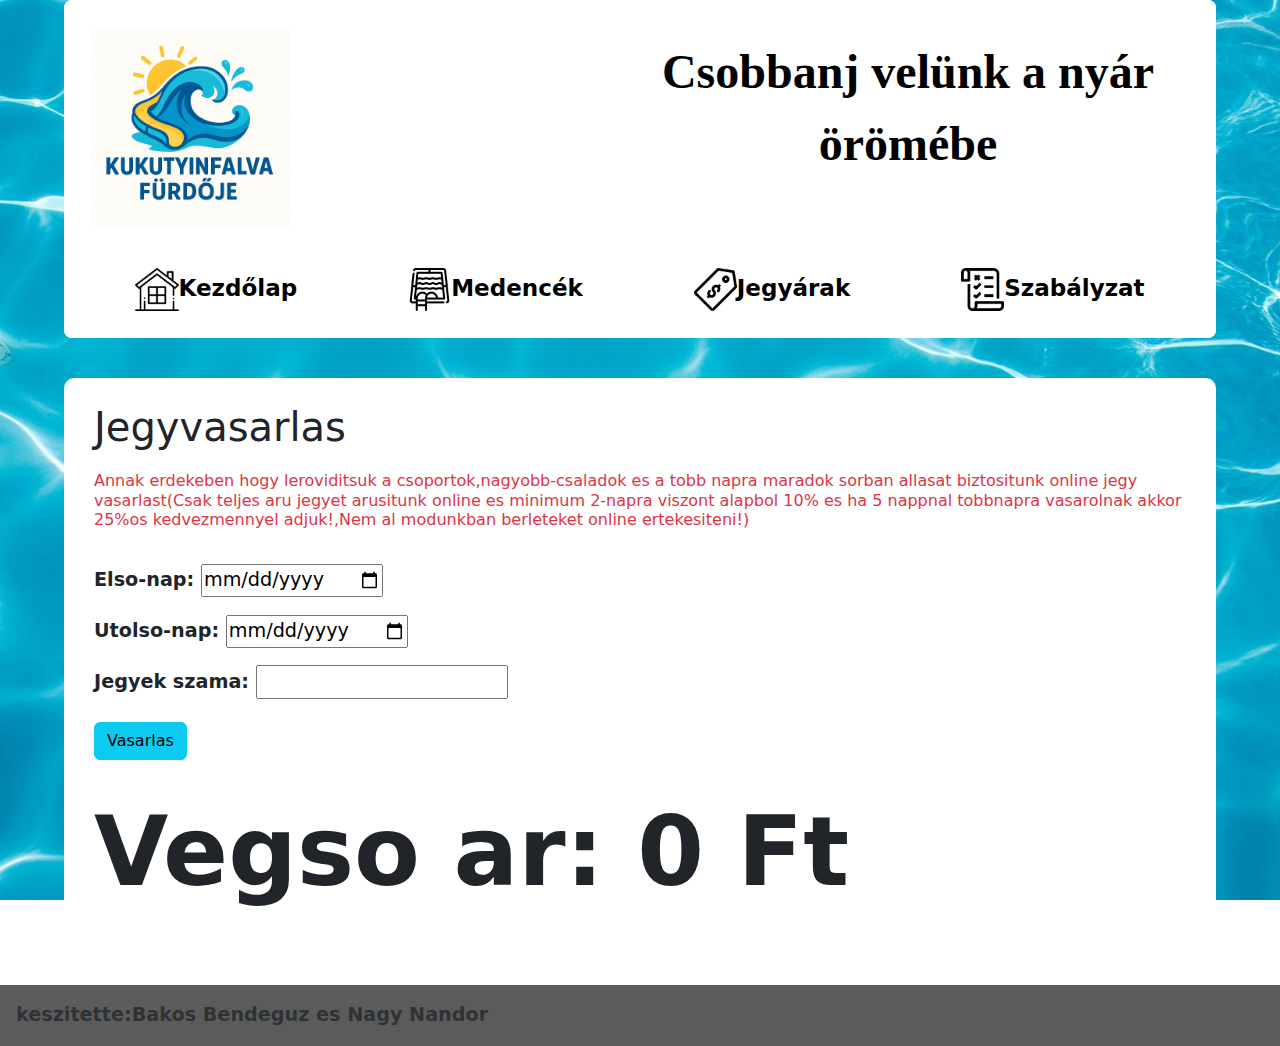
<file: simahegyek.html>
<!DOCTYPE html>
<html lang="en">

<head>
    <meta charset="UTF-8">
    <meta name="viewport" content="width=device-width, initial-scale=1.0">
    <link href="https://cdn.jsdelivr.net/npm/bootstrap@5.3.3/dist/css/bootstrap.min.css" rel="stylesheet">
    <link rel="stylesheet" href="/styles.css">
    <link rel="icon" type="image/x-icon" href="/kepek/5611083.png">
    <title>Jegyvasarlas</title>

</head>

<body>
    <div class="header-nav-wrapper">
        <header>
            <div class="row vegig">
                <div class="col-md"><img src="/kepek/ChatGPT Image 2025. ápr. 28. 13_15_53.png" class="biglogo"></div>
                <div class="col-md">
                    <p class="idezet">Csobbanj velünk a nyár örömébe</p>
                </div>
            </div>
        </header>

        <nav>
            <ul>
                <li><a href="/index.html" class="">
                        <p class="fejlecp "><img src="/kepek/home_738822.png" class="piktogram">Kezdőlap</p>
                    </a></li>
                <li><a href="/medencek.html" class="">
                        <p class="fejlecp "><img src="/kepek/swimming-pool_17034796.png" class="piktogram">Medencék</p>
                    </a></li>
                <li><a href="/jegyarak.html" class="">
                        <p class="fejlecp "><img src="/kepek/price-tag_6444805.png" class="piktogram">Jegyárak</p>
                    </a></li>
                <li><a href="/szabalyzat.html" class="">
                        <p class="fejlecp "><img src="/kepek/test_2893354.png" class="piktogram">Szabályzat</p>
                    </a></li>
            </ul>
        </nav>
    </div>

    <main class="hetter">
        <h1 class="">Jegyvasarlas</h1>
        <h6 class="text-danger">Annak erdekeben hogy leroviditsuk a csoportok,nagyobb-csaladok es a tobb napra maradok
            sorban
            allasat biztositunk online jegy vasarlast(Csak teljes aru jegyet arusitunk online es minimum 2-napra viszont
            alapbol 10% es ha 5 nappnal tobbnapra vasarolnak akkor 25%os kedvezmennyel adjuk!,Nem al modunkban
            berleteket online ertekesiteni!)</h6>
        <label for=".elso">Elso-nap:</label>
        <input type="date" class="elso">
        <br>
        <label for=".utolso">Utolso-nap:</label>
        <input type="date" class="utolso">
        <br>
        <label for=".db">Jegyek szama:</label>
        <input type="number" min="2" class="darab">
        <br>
        <button type="button" class="btn btn-info" onclick="alerts()">Vasarlas</button>
        <br>
        <p class="ar">Vegso ar: <b><span class="vegsoAr">0</span></b> Ft</p>

    </main>


    <script>
        const simaAr = 4000
        const hetvegiAr = 5000
        let db = document.querySelector(".darab")

        let elsodatum = document.querySelector(".elso")
        let utolsodatum = document.querySelector(".utolso")
        let vegar = 0

        function szamolAr() {

            if (!elsodatum.value || !utolsodatum.value || !db.value) {
                document.querySelector(".vegsoAr").innerHTML = "0";
                return;
            }


            let vegar = 0;

            let jelenlegiDatum = new Date(elsodatum.value);
            let vegsoDatum = new Date(utolsodatum.value);


            if (vegsoDatum < jelenlegiDatum) {
                alert("Az utolso nap nem lehet korabbi mint az elso nap!");
                document.querySelector(".vegsoAr").innerHTML = "0";
                return;
            }

            let hetveginapok = 0;
            let hetkozbeninapok = 0;


            while (jelenlegiDatum <= vegsoDatum) {
                let nap = jelenlegiDatum.getDay();
                if (nap === 0 || nap === 6) {
                    vegar += hetvegiAr;
                    hetveginapok++;
                } else {
                    vegar += simaAr;
                    hetkozbeninapok++;
                }
                jelenlegiDatum.setDate(jelenlegiDatum.getDate() + 1);
            }


            vegar = vegar * parseInt(db.value);


            let osszesNap = hetkozbeninapok + hetveginapok;
            if (osszesNap > 5) {
                vegar = vegar * 0.75;
            } else if (osszesNap >= 2) {
                vegar = vegar * 0.9;
            }


            document.querySelector(".vegsoAr").innerHTML = vegar;
        }

        elsodatum.addEventListener("input", szamolAr);
        utolsodatum.addEventListener("input", szamolAr);
        db.addEventListener("input", szamolAr);
        function alerts() {
            alert("Sikeres Vasarlas")
        }
    </script>
</body>
<footer class="text-muted">
    keszitette:Bakos Bendeguz es Nagy Nandor
</footer>

</html>
</file>
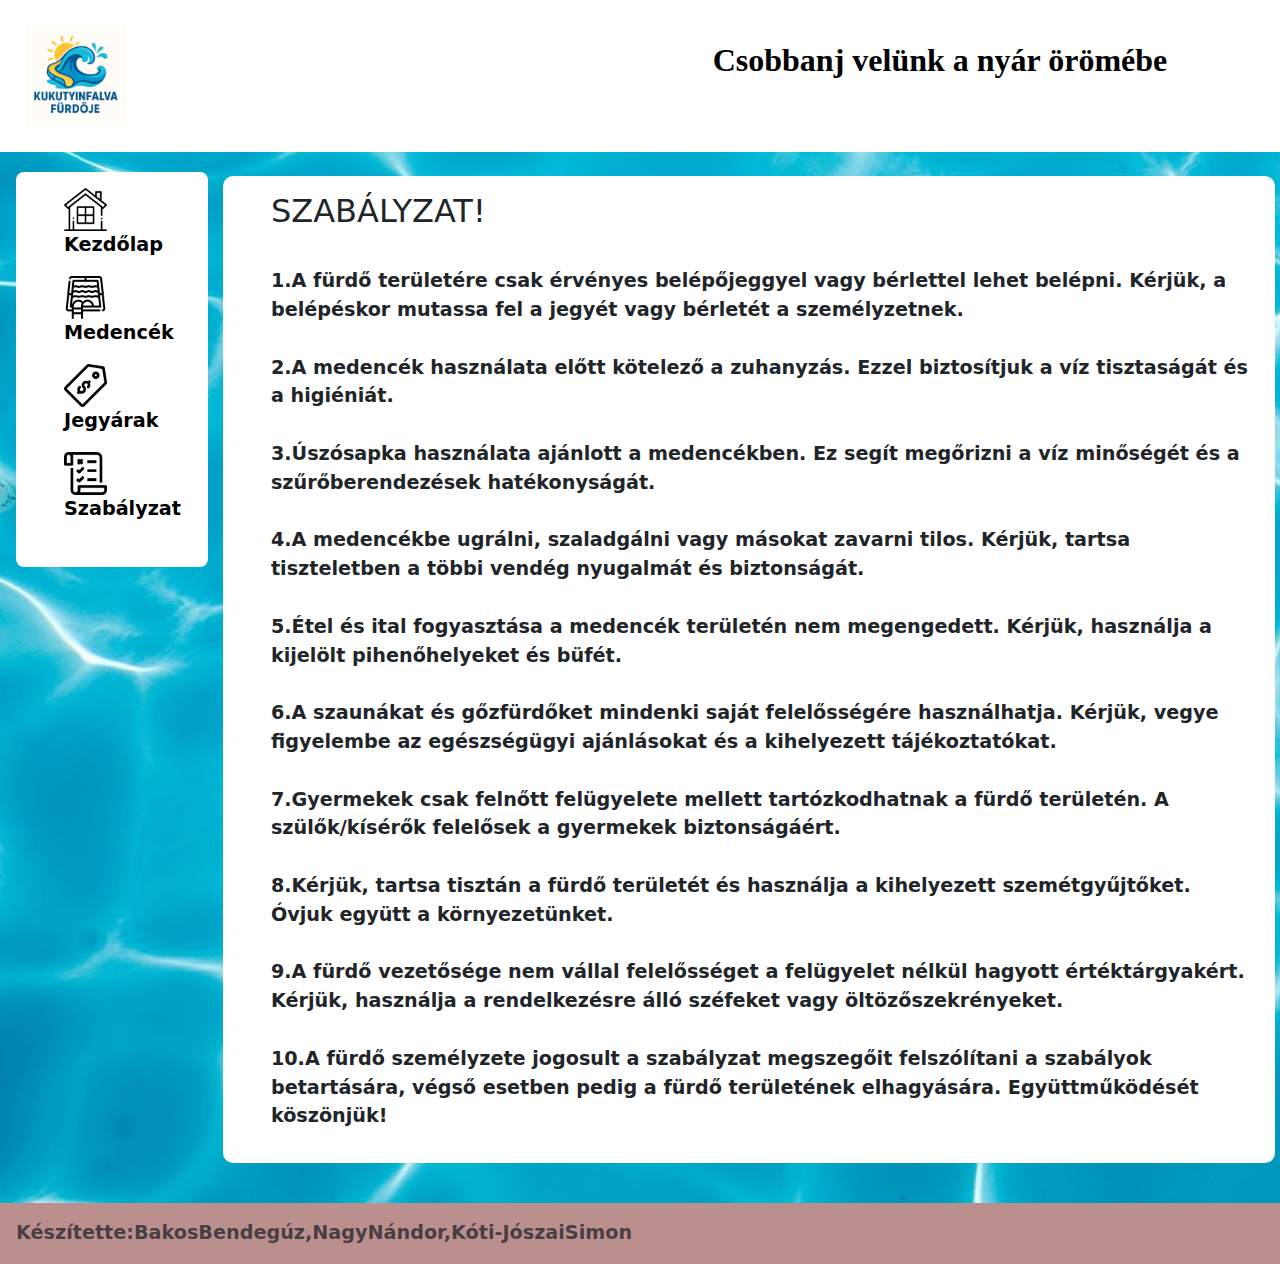
<file: szabalyzat.html>
<!DOCTYPE html>
<html lang="hu">
<head>
    <meta charset="UTF-8">
    <meta name="viewport" content="width=device-width, initial-scale=1.0">
    <link href="https://cdn.jsdelivr.net/npm/bootstrap@5.3.3/dist/css/bootstrap.min.css" rel="stylesheet">
    <link rel="stylesheet" href="/stilusok.css">
    <link rel="icon" type="image/x-icon" href="/kepek/5611083.png">
    <title>Fürdő-Szabályzat</title>
</head>
<body>
    <header>
            <div class="row vegig">
                <div class="col-md"><img src="/kepek/ChatGPT Image 2025. ápr. 28. 13_15_53.png" class="biglogo"></div>
                <div class="col-md"><p class="idezet">Csobbanj velünk a nyár örömébe</p></div>
            </div>
    </header>

<nav>
  <ul>
  <li><a href="/index.html" class=""><p class="fejlecp "><img src="/kepek/home_738822.png" class="piktogram">Kezdőlap</p></a></li>
  <li><a href="/medencek.html" class=""><p class="fejlecp "><img src="/kepek/swimming-pool_17034796.png" class="piktogram">Medencék</p></a></li>
  <li><a href="/jegyarak.html" class=""><p class="fejlecp "><img src="/kepek/price-tag_6444805.png" class="piktogram">Jegyárak</p></a></li>
  <li><a href="/szabalyzat.html" class=""><p class="fejlecp "><img src="/kepek/test_2893354.png" class="piktogram">Szabályzat</p></a></li>
  </ul>
</nav>
<main class="mt-4">
<div class="hetter bg">

    <ul>
        <h2 class="k">SZABÁLYZAT!</h2>
        <br>
        <li>1.A fürdő területére <span class="f">csak</span> <span class="v">érvényes belépőjeggyel vagy bérlettel lehet belépni.</span> Kérjük, a belépéskor mutassa fel a jegyét vagy bérletét a személyzetnek.</li><br>
        <li>2.A medencék használata előtt <span class="f">kötelező</span> <span class="v">a zuhanyzás.</span> Ezzel biztosítjuk a víz tisztaságát és a higiéniát.</li><br>
        <li>3.Úszósapka használata ajánlott a medencékben. Ez segít megőrizni a víz minőségét és a szűrőberendezések hatékonyságát.</li><br>
        <li>4.<span class="v">A medencékbe ugrálni, szaladgálni vagy másokat zavarni </span><span class="f">tilos.</span> Kérjük, tartsa tiszteletben a többi vendég nyugalmát és biztonságát.</li><br>
        <li>5.<span class="v">Étel és ital fogyasztása a medencék területén </span><span class="f">nem megengedett.</span> Kérjük, használja a kijelölt pihenőhelyeket és büfét.</li><br>
        <li>6.A szaunákat és gőzfürdőket mindenki saját felelősségére használhatja. Kérjük, vegye figyelembe az egészségügyi ajánlásokat és a kihelyezett tájékoztatókat.</li><br>
        <li>7.<span class="v">Gyermekek</span> <span class="f">csak</span> <span class="v">felnőtt felügyelete mellett tartózkodhatnak a fürdő területén.</span> A szülők/kísérők felelősek a gyermekek biztonságáért.</li><br>
        <li>8.<span class="v">Kérjük,</span> tartsa tisztán a fürdő területét és használja a kihelyezett szemétgyűjtőket. Óvjuk együtt a környezetünket.</li><br>
        <li>9.A fürdő vezetősége nem vállal felelősséget a felügyelet nélkül hagyott értéktárgyakért. Kérjük, használja a rendelkezésre álló széfeket vagy öltözőszekrényeket.</li><br>
        <li>10.<span class="f">A fürdő személyzete jogosult a szabályzat megszegőit felszólítani a szabályok betartására, végső esetben pedig a fürdő területének elhagyására. Együttműködését köszönjük!</span></li>
    </ul>
</div>
</main>
<footer class="text-muted">
    Készítette:BakosBendegúz,NagyNándor,Kóti-JószaiSimon
</footer>
</body>
</file>
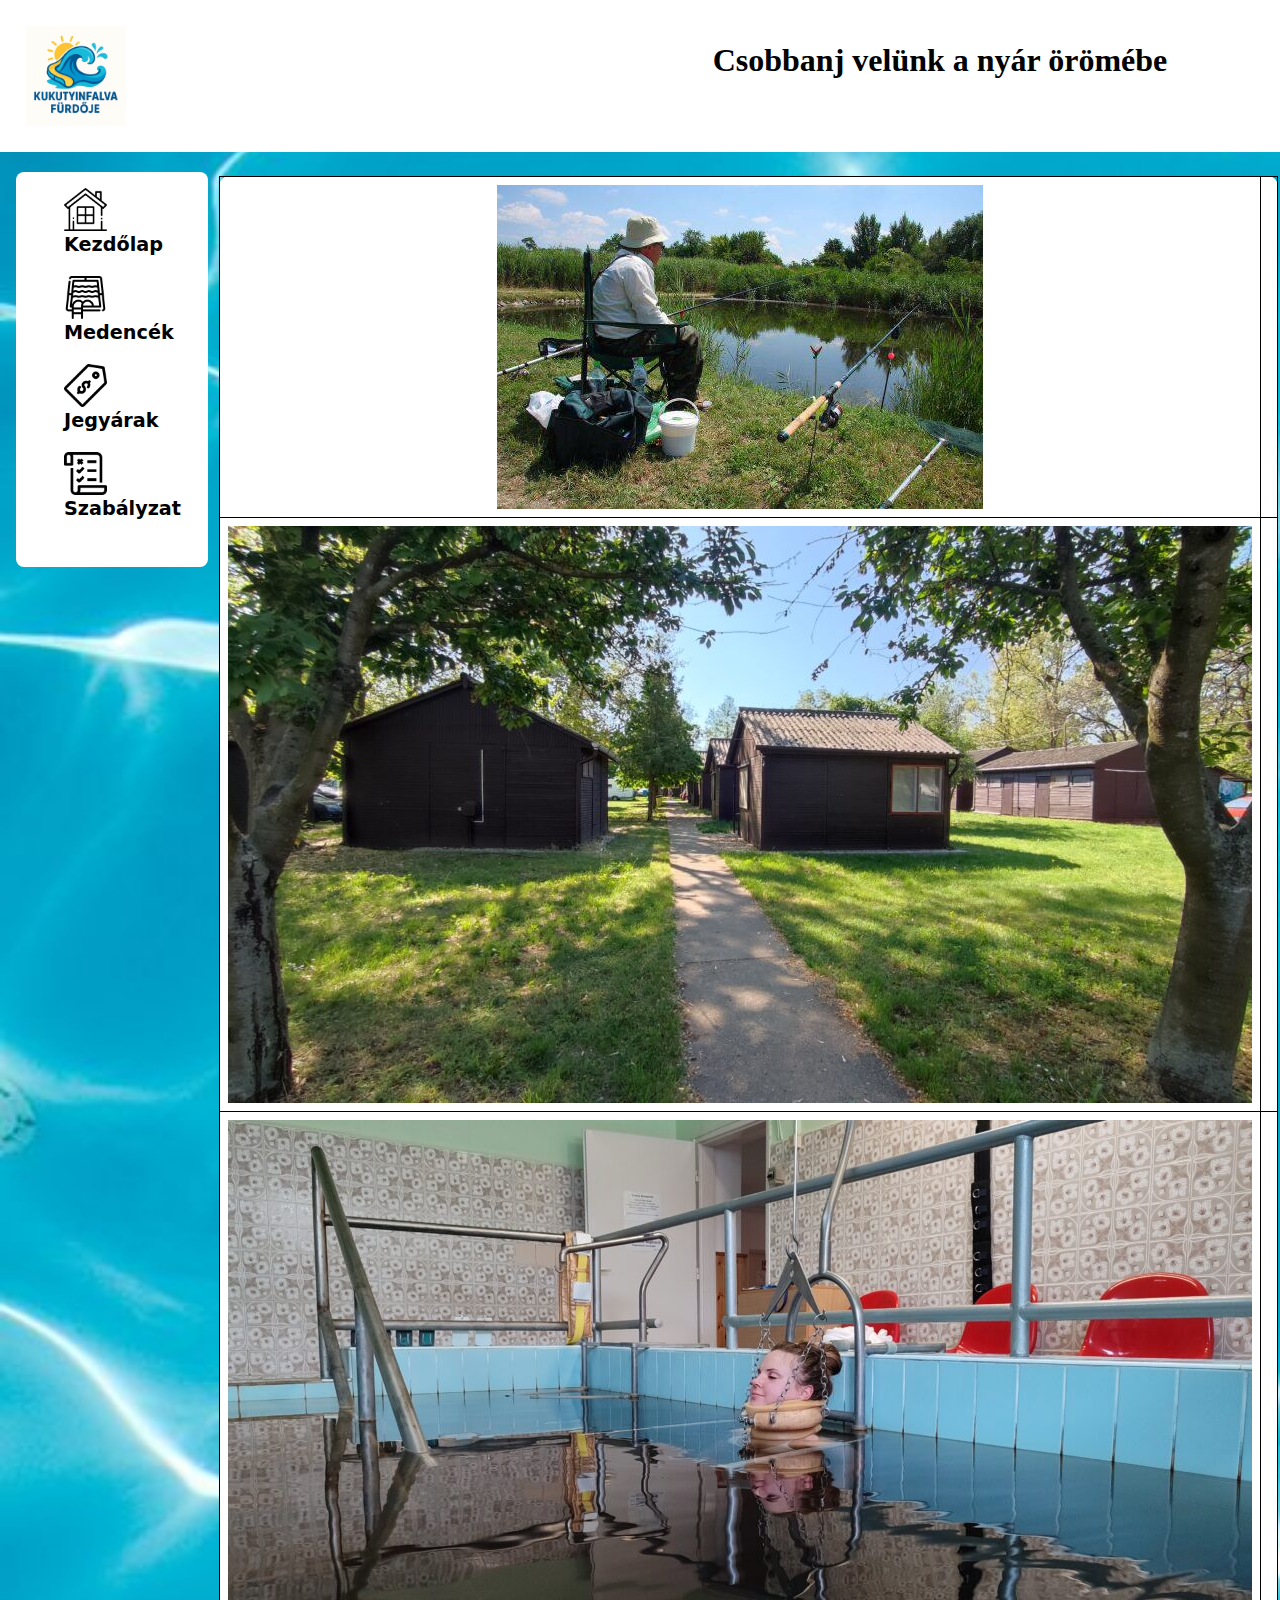
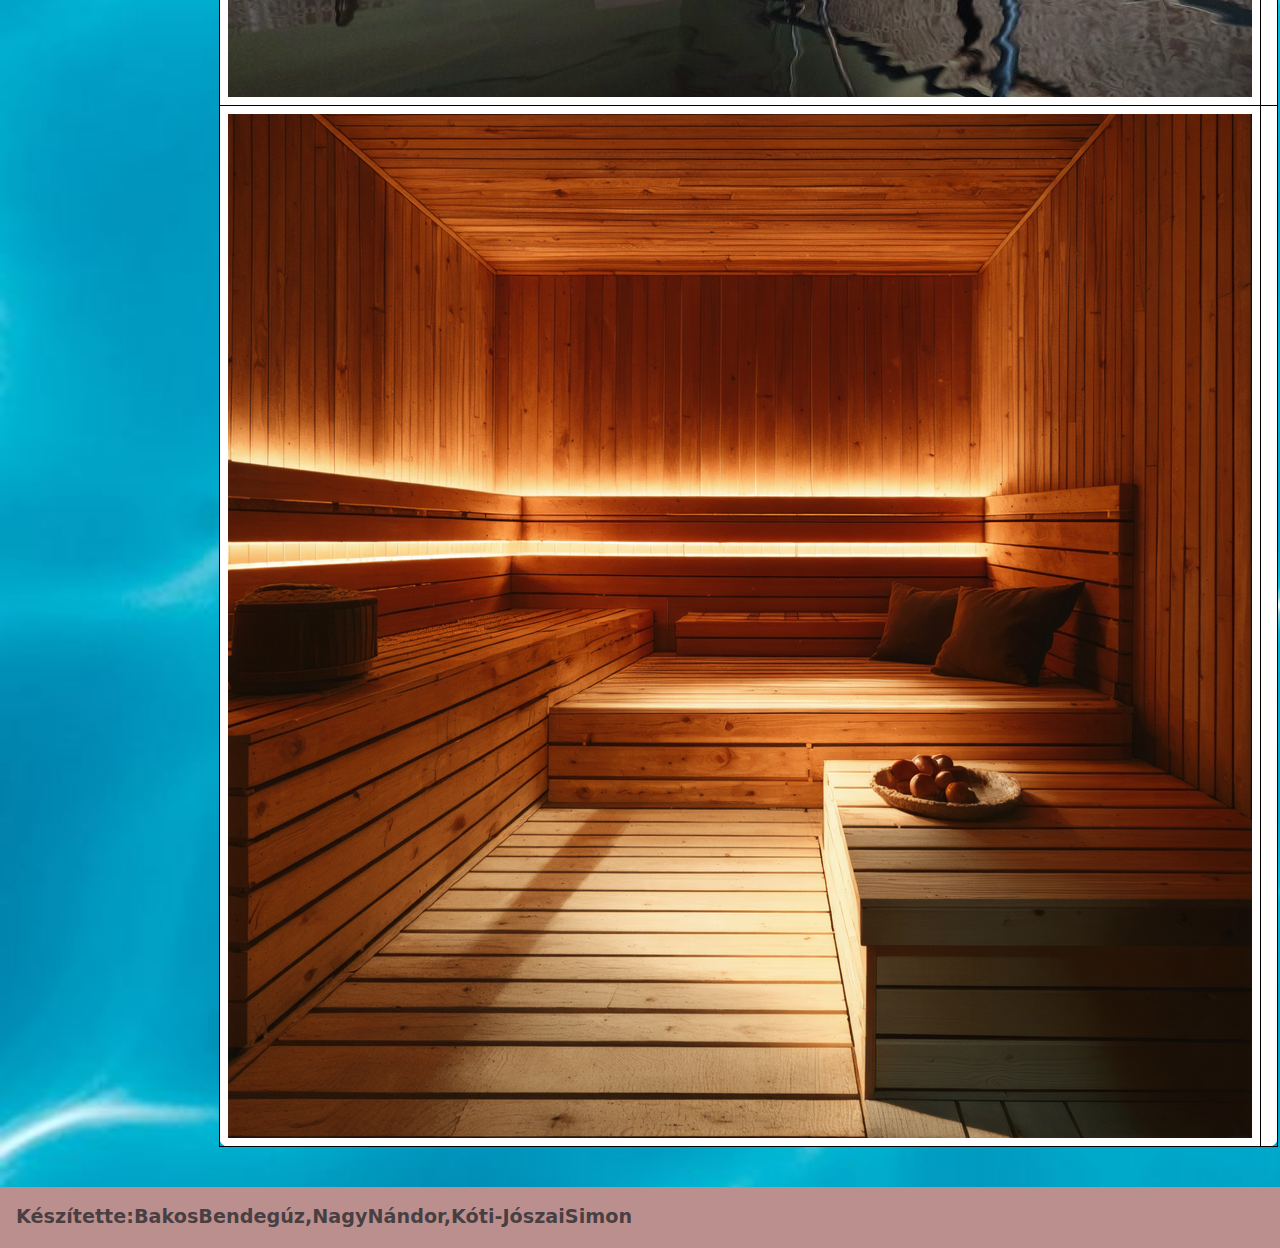
<file: tsz.html>
<!DOCTYPE html>
<html lang="en">
<head>
    <meta charset="UTF-8">
    <meta name="viewport" content="width=device-width, initial-scale=1.0">
    <link href="https://cdn.jsdelivr.net/npm/bootstrap@5.3.3/dist/css/bootstrap.min.css" rel="stylesheet">
    <link rel="stylesheet" href="/stilusok.css">
    <link rel="icon" type="image/x-icon" href="/kepek/5611083.png">
    <title>További szolgáltatások</title>
</head>
<body>
    <header>
            <div class="row vegig">
                <div class="col-md"><img src="/kepek/ChatGPT Image 2025. ápr. 28. 13_15_53.png" class="biglogo"></div>
                <div class="col-md"><p class="idezet">Csobbanj velünk a nyár örömébe</p></div>
            </div>
    </header>
<nav>
  <ul>
  <li><a href="/index.html" class=""><p class="fejlecp "><img src="/kepek/home_738822.png" class="piktogram">Kezdőlap</p></a></li>
  <li><a href="/medencek.html" class=""><p class="fejlecp "><img src="/kepek/swimming-pool_17034796.png" class="piktogram">Medencék</p></a></li>
  <li><a href="/jegyarak.html" class=""><p class="fejlecp "><img src="/kepek/price-tag_6444805.png" class="piktogram">Jegyárak</p></a></li>
  <li><a href="/szabalyzat.html" class=""><p class="fejlecp "><img src="/kepek/test_2893354.png" class="piktogram">Szabályzat</p></a></li>
  </ul>
</nav>
<main class="mt-4">
    <table class="hetter">
        <tr>
            <td><img class="medkep" src="/kepek/mdencek/70474.jpg"></td>
            <td></td>
        </tr>
        <tr>
            <td><img class="medkep" src="/kepek/mdencek/IMG_20220512_092844-1024x577.jpg"></td>
            <td></td>
        </tr>
        <tr>
            <td><img class="medkep" src="/kepek/mdencek/IMG_20220609_120554_1-1024x577.jpg"></td>
            <td></td>
        </tr>
        <tr>
            <td><img class="medkep" src="/kepek/mdencek/sauna__20250507181110_01.png"></td>
            <td></td>
        </tr>
        
    </table>  
</main>
    <footer class="text-muted">
        Készítette:BakosBendegúz,NagyNándor,Kóti-JószaiSimon
    </footer>

</body>
</html>
</file>
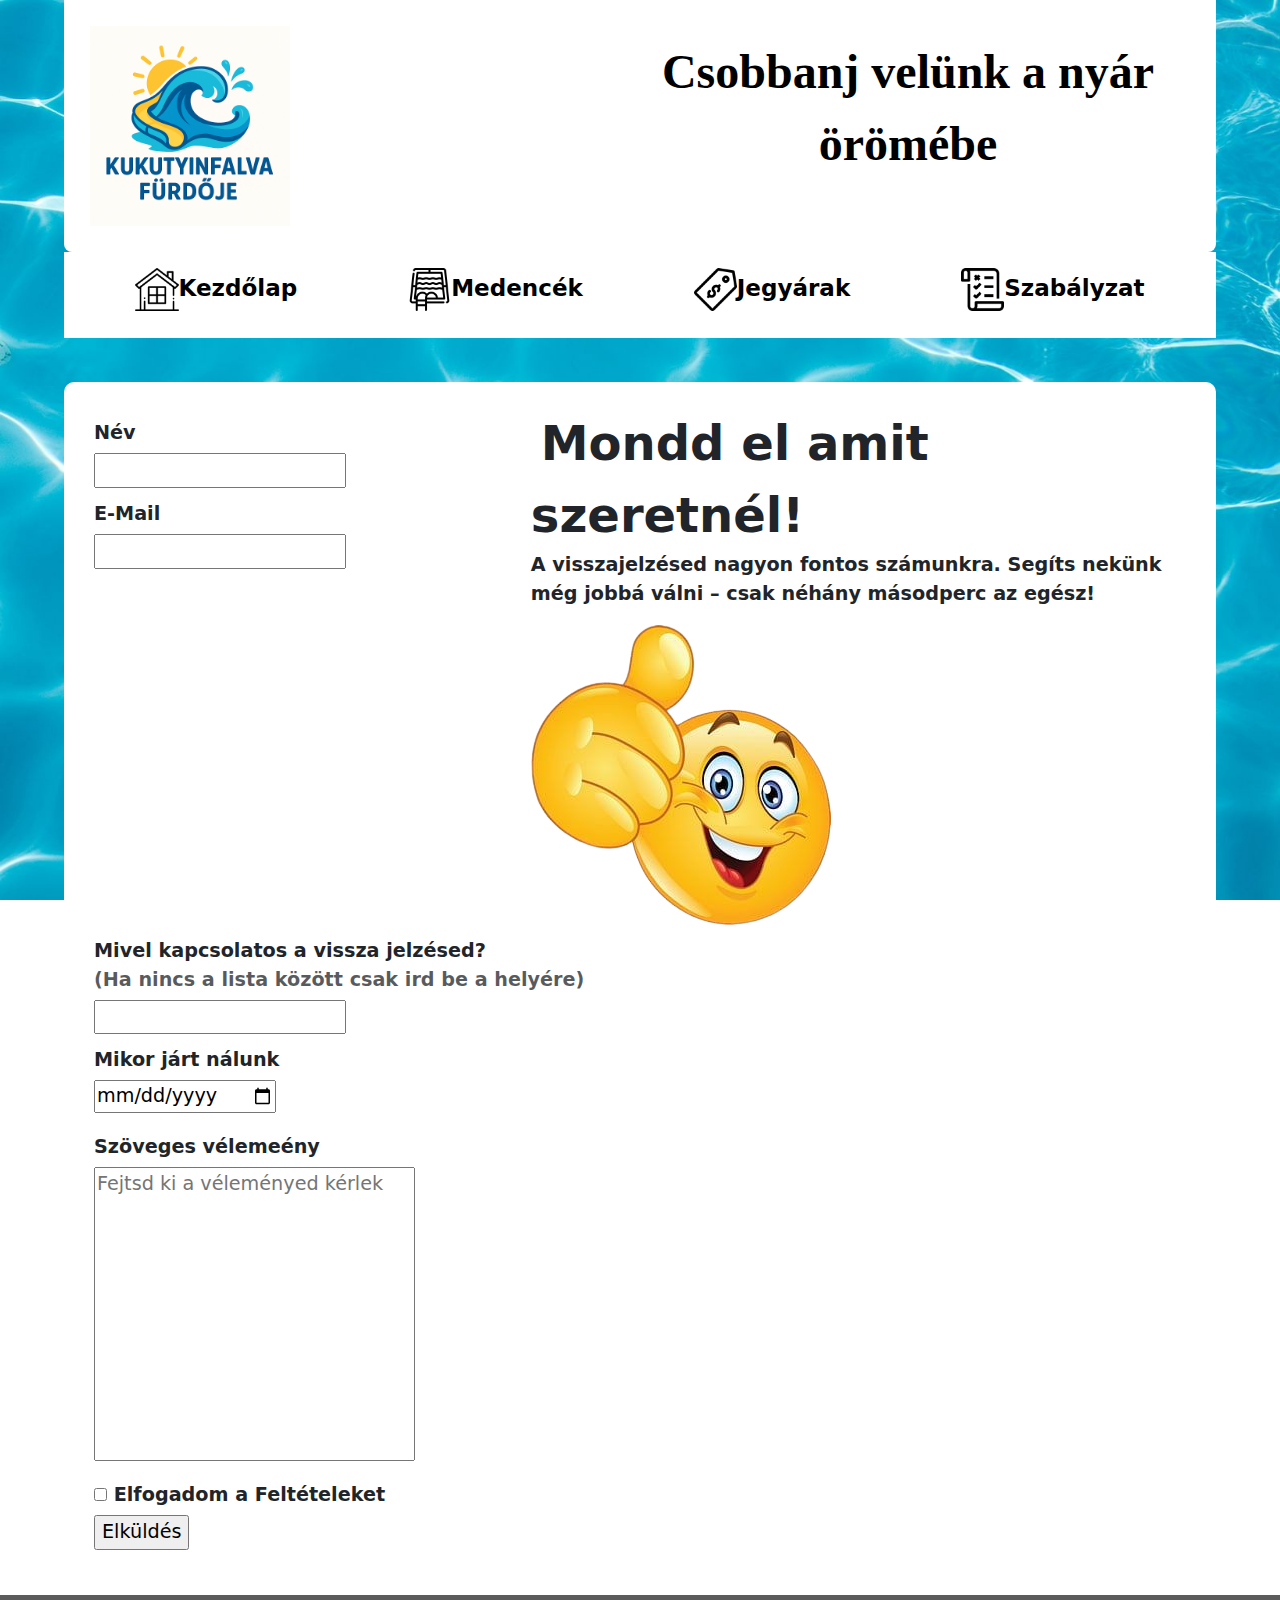
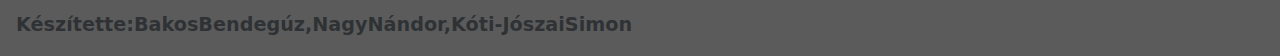
<file: velemeny.html>
<!DOCTYPE html>
<html lang="en">
<head>
    <meta charset="UTF-8">
    <meta name="viewport" content="width=device-width, initial-scale=1.0">
    <link href="https://cdn.jsdelivr.net/npm/bootstrap@5.3.3/dist/css/bootstrap.min.css" rel="stylesheet">
    <link rel="stylesheet" href="/styles.css">
    <link rel="icon" type="image/x-icon" href="/kepek/5611083.png">
    <title>Visszajelzés</title>
</head>
<body>
    <header>
            <div class="row vegig">
                <div class="col-md"><img src="/kepek/ChatGPT Image 2025. ápr. 28. 13_15_53.png" class="biglogo"></div>
                <div class="col-md"><p class="idezet">Csobbanj velünk a nyár örömébe</p></div>
            </div>
    </header>
<nav>
  <ul>
  <li><a href="/index.html" class=""><p class="fejlecp "><img src="/kepek/home_738822.png" class="piktogram">Kezdőlap</p></a></li>
  <li><a href="/medencek.html" class=""><p class="fejlecp "><img src="/kepek/swimming-pool_17034796.png" class="piktogram">Medencék</p></a></li>
  <li><a href="/jegyarak.html" class=""><p class="fejlecp "><img src="/kepek/price-tag_6444805.png" class="piktogram">Jegyárak</p></a></li>
  <li><a href="/szabalyzat.html" class=""><p class="fejlecp "><img src="/kepek/test_2893354.png" class="piktogram">Szabályzat</p></a></li>
  </ul>
</nav>
<main class="mt-4">
    <div class="hetter">
    <div class="jobb"><p><span class="oriasi">Mondd el amit szeretnél!</span><br>
A visszajelzésed nagyon fontos számunkra. Segíts nekünk még jobbá válni – csak néhány másodperc az egész!</p>
<img src="/kepek/9fa00143f4b882f7ebf803e5e7723629-removebg-preview.png" class="img-fluid"></div>
<form onsubmit="return pipalvae()">
    <label>Név</label><br>
    <input type="text"><br>
    <label>E-Mail</label><br>
    <input type="email"><br>
    
    <label>Mivel kapcsolatos a vissza jelzésed?<br><span class="text-muted">(Ha nincs a lista között csak ird be a helyére)</span></label><br>
    <input list="lehetoseg">
        <datalist id="lehetoseg">
            <option value="Problémám volt">
            <option value="Jóélményem volt">
            <option value="Kérdésem van">
            <option value="Változtatnék valamin">
        </datalist><br>
        <label>Mikor járt nálunk</label><br>
        <input type="date"><br>
    <label>Szöveges vélemeény</label><br>
    <textarea rows="10" cols="30" placeholder="Fejtsd ki a véleményed kérlek"></textarea><br>
    
    <input type="checkbox" id="vmi">
    <label for="vmi">Elfogadom a Feltételeket</label><br>
    <input type="submit" value="Elküldés">
</form> </div>
</main>
<script>
function pipalvae() {
  if (!document.getElementById("vmi").checked) {
    alert("Kérlek pipáld be a feltételeket!");
    return false;
  } else {
    alert("Köszönjük a visszajelzésed!");
    return false;
  }
}
</script>
    <footer class="text-muted">
        Készítette:BakosBendegúz,NagyNándor,Kóti-JószaiSimon
    </footer>

</body>
</html>
</file>
<file: styles.css>
html {
    height: 100%;
}

body {
    background-image: url(/kepek/e-commerce-plage.jpg);
    background-repeat: no-repeat;
    background-size: cover;
    background-attachment: fixed;
    font-size: larger;
    font-weight: bolder;
    max-width: 90%;
    margin: auto;
    display: flex;
    flex-direction: column;
    min-height: 100vh;
}

.piktogram {
    max-width: 2.7rem;
}

ul {
    list-style-type: none;
}

.feja {
    text-decoration: none;
    margin: auto;
}

.biglogo {
    width: 200px;

    margin: 10px;
}

header {
    background-color: rgb(255, 255, 255);
    width: 100%;
    border-bottom-right-radius: 8px;
    padding: 1rem;
    margin-bottom: 0;
    border-bottom-left-radius: 8px;

}

.header-nav-wrapper {
    background-color: rgb(255, 255, 255);
    border-radius: 8px;
    margin-bottom: 20px;
    overflow: hidden;
    flex-shrink: 0;
}

nav {
    background-color: rgb(255, 255, 255);
    width: 100%;
    padding: 1rem;
    display: flex;
    justify-content: space-around;
    align-items: center;
    padding-bottom: 0.7rem;
}

nav ul {
    display: flex;
    justify-content: space-around;
    width: 100%;
    list-style-type: none;
    margin: 0;
    padding: 0;
}

nav li {
    display: inline;
}

.vegig {
    width: 100%;
}

a {
    text-decoration: none;
    color: black;
}

.idezet {
    font-size: 3rem;
    font-weight: bolder;
    color: rgb(0, 0, 0);
    text-align: center;
    margin-top: 20px;
    margin-bottom: 20px;
    font-family: 'Lucida Handwriting', cursive;
}

.hetter {
    background-color: rgb(255, 255, 255);
    width: 100%;
    border-radius: 10px;
    padding: 1rem;
    margin-top: 20px;
    margin-bottom: 20px;
    overflow: hidden;
}

.headline {
    font-size: 2rem;
    font-weight: bolder;
    color: rgb(0, 0, 0);
    text-align: center;
    margin-top: 20px;
    margin-bottom: 20px;
}

table.tr,
th.tr,
td.tr {
    border: 1px solid black;
}

table {
    width: 50%;
    margin-left: auto;
    margin-right: auto;
}

th,
td {
    padding: 8px;
    text-align: center;
}

footer {
    background-color: rgb(91, 91, 91);
    max-height: 100px;
    width: 100vw;
    padding: 1rem;
    margin-top: auto;
    margin-left: calc(-50vw + 50%);
}

.elvalaszto {
    border-top: 5px solid #000000;
}

.sorba {
    display: flex;
    margin-left: -5px;
    margin-right: -5px;
}

.tablazatoszlopba {
    flex: 70%;
    padding: 5px;
}

table.balra {
    width: 100%;
}

main,
header {
    max-width: 100%;
    margin: 0 auto;
}

main {
    flex: 1;
}

table.tr tr:nth-child(even) {
    background-color: #8ac6ff;
}

.s {
    color: gray;
    font-style: italic;
    font-size: small;
}

.szovkep {
    float: right;
    max-height: 300px;
    border-radius: 10px;
    border: 3px solid black;
    margin: 10px;
}

.szovkepb {
    float: left;
    max-height: 300px;
    margin: 10px;
    border: 3px solid black;
    border-radius: 10px;
}

.tort {
    font-size: xx-large;
}

.bal {
    float: none !important;
}

.kkep {
    max-height: 500px;
    border-radius: 10px;
    border: 3px solid black;
    margin: 10px;
}

.szkop {
    text-align: center;
}

.null {
    background-color: transparent !important;
    border: none !important;

}

.null:nth-child(even) {
    background-color: transparent !important;
    border: none !important;

}

li {
    font-size: larger;
}

.k {
    text-align: center;
    font-weight: bold;
    color: red;
    text-shadow: 3px 3px 7px white;
}

.f {
    font-weight: bolder;
    color: red;
}

.v {
    text-decoration-line: underline;
}

.bg {
    background-image: url(/kepek/emoji-de-echo-removebg-preview.png);
    text-shadow: 3px 3px 7px white;

}

td,
th,
table,
img {
    border: none;
}

.medkep {
    width: 30rem;
    border-radius: 10px;
    border: 3px solid black;
    float: left;
}

.vel {
    display: inline-block;
    margin: 5px;
    font-size: xx-large;
    font-weight: bolder;
    clear: both;
}

textarea {
    resize: none;
}

.hetterv {
    background-color: rgb(255, 255, 255);
    width: 60%;
    border-radius: 10px;
    padding: 1rem;
    margin: auto;
    margin-top: 20px;
    margin-bottom: 20px;
    float: right;
    margin-right: 20px;
}

.hettervv {
    background-color: rgb(255, 255, 255);
    width: 60%;
    border-radius: 10px;
    padding: 1rem;
    margin: auto;
    margin-top: 20px;
    margin-bottom: 20px;
    float: right;
    margin-right: 20px;
}

.oriasi {
    font-size: 250%;
    font-weight: bolder;
    margin: 10px;
}

.jobb {
    float: right;
    width: 60%;
}

th {
    font-size: 200%;
}

.ar {
    font-size: 500%;
}

.hetter {
    padding: 25px 30px;
}

.hetter h1 {
    margin-bottom: 20px;
}

.text-danger {
    margin-bottom: 25px;
}

label {
    margin-top: 12px;
    margin-bottom: 5px;
}

input[type="date"],
input[type="number"] {
    margin-bottom: 8px;
}

.btn {
    margin-top: 15px;
}

.ar {
    margin-top: 20px;
}

.jelzes {
    text-align: center;
    border-radius: 2rem;
}
</file>
<file: stilusok.css>
body {
    background-image: url(/kepek/e-commerce-plage.jpg);
    background-repeat: no-repeat;
    background-size: cover;
    font-size: larger;
    font-weight: bolder;
    
}

.piktogram {
    max-width: 2.7rem;
}

ul {
    list-style-type: none;
}

.feja {
    text-decoration: none;
    margin: auto;
}

.biglogo {
    width: 100px;
    
    margin:10px;
}
header {
    background-color: rgb(255, 255, 255);
    width: 100%;
  
    padding: 1rem;
    margin: auto;
    margin-bottom: 20px;


}
nav{

    background-color: rgb(255, 255, 255);
    width: 15%;
    border-radius: 8px;
    padding: 1rem;
    margin: auto;
    position: sticky;
    top: 10px;
    z-index: 9999999;
    display: flex;
    justify-content: space-between;
    align-items: center;
    float: left;
    padding-bottom: 0.7rem;
    margin-left: 1rem;
}
.vegig {
    width: 100%;
}

a {
    text-decoration: none;
    color: black;
}

.idezet {
    font-size: 2rem;
    font-weight: bolder;
    color: rgb(0, 0, 0);
    text-align: center;
    margin-top: 20px;
    margin-bottom: 20px;
    font-family: 'Lucida Handwriting', cursive;
}

.hetter {
    background-color: rgb(255, 255, 255);
    width: 99%;
    border-radius: 10px;
    padding: 1rem;
    margin: auto;
    margin-top: 20px;
    margin-bottom: 20px;
    
    
    
}

.headline {
    font-size: 2rem;
    font-weight: bolder;
    color: rgb(0, 0, 0);
    text-align: center;
    margin-top: 20px;
    margin-bottom: 20px;
}

table, th, td {
    border: 1px solid black;
}
table {
    width: 50%;
    margin-left: auto;
    margin-right: auto;
    
}

th, td {
    padding: 8px;
    text-align: center;
}

footer {
  margin-top: auto;
  background-color: rosybrown;
  max-height: 100px;
  float: left;
  width: 100%;
  padding: 1rem;
  margin-top: 20px;
}
.elvalaszto{
    border-top: 5px solid #000000;
}

.sorba{
    display: flex;
    margin-left:-5px;
    margin-right:-5px;
  }
  
  .tablazatoszlopba {
    flex: 50%;
    padding: 5px;
  }
main {
    max-width: 83%;
    margin-left: auto;
}
.szovkep{
    float: right;
    max-height: 300px;
    border-radius: 10px;
    border: 3px solid black;
}
.szovkepb{
    float: left;
    max-height: 300px;
    margin: 10px;
    border: 3px solid black;
    border-radius: 10px;
}
.tort{
    font-size: xx-large;
}
.bal{
    float: right;
   
}
</file>
